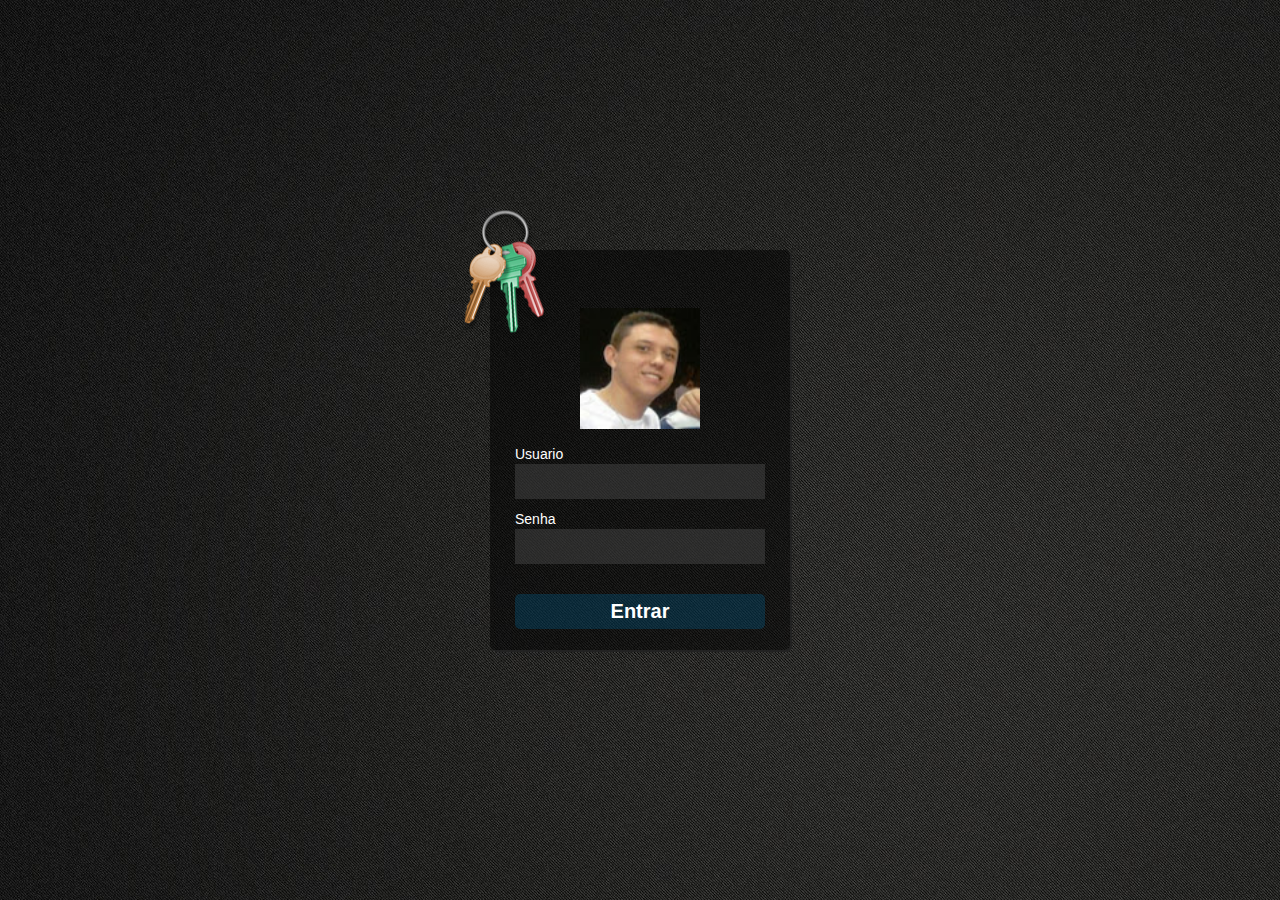
<file: prototipoWeb/dojotInterface/index.html>
<!DOCTYPE html>
<html>

	<head>
		<title>CPqD - Projetos</title>
		
		<meta charset="utf-8">
		<meta name="viewport" content="width=device-width, initial-scale=0.5, maximum-scale=0.5">

		<link rel="stylesheet" href="css\bootstrap.min.css">
		<link rel="stylesheet" href="css\index.css">
		
		<script type="text/javascript" src="js\jquery-3.3.1.js"></script>
		<script type="text/javascript" src="js\bootstrap.min.js"></script>

	</head>

	<body>
		<div id="divPrincipal" class="container, divPrincipal">
				<div id="divToCenterLoginDiv" class="row verticalSpacer150"></div>
				<center>
					<div id="loginDiv" class="row loginDiv" style="text-align:center">
						
						<img src="img/login3.png"  style="position:relative;top:-40px;left:-135px"/>

						<div id="imagemLoginScreenDiv" class="row imagemLoginScreenDiv" style="margin-top:-70px">
							<img src="img/usuarioWilton.png" class="imagemLoginScreen"/>
						</div>

						<div class="row verticalSpacer15"></div>
						
						<div class="row labelUsuarioSenha">
							Usuario
						</div>
						<div class="row">
							<input id="usuario" type="text" class="inputUsuarioSenha">
						</div>
						
						<div class="row verticalSpacer10"></div>
						
						<div class="row labelUsuarioSenha">
							Senha
						</div>
						<div class="row">
							<input id="senha" type="password" class="inputUsuarioSenha" >
						</div>
						
						<div class="row verticalSpacer30"></div>

						<div class="row">
							<center>
								<div class="loginOkButton" onclick="location.href = 'cards.html'">
									Entrar
								</div>
							</center>
						</div>
					</div>
				</center>
			
		</div>
	</body>
	
	<script type="text/javascript">
		jQuery(document).ready(function(){
		
			jQuery("#divPrincipal").height(jQuery(window).height());
			jQuery("#divToCenterLoginDiv").css("height", ((jQuery(window).height()/2) - (jQuery("#loginDiv").height() / 2))+"px");
			jQuery(window).resize(function(){
				jQuery("#divPrincipal").height(jQuery(window).height());
				jQuery("#divToCenterLoginDiv").css("height", ((jQuery(window).height()/2) - (jQuery("#loginDiv").height() / 2))+"px");
			});
			

		});


	</script>
	
</html>
</file>
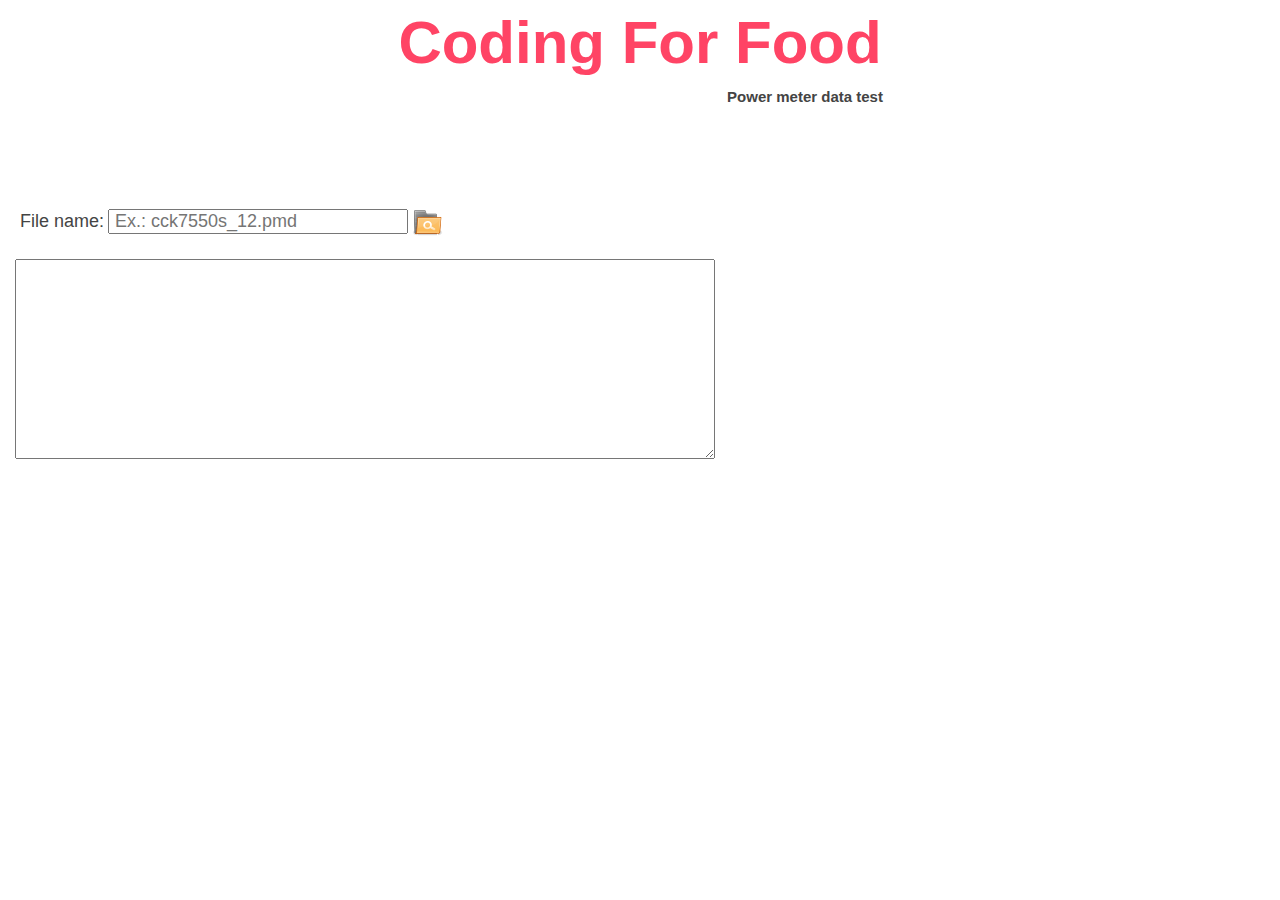
<file: codingForFood/src/main/webapp/index.html>
<!DOCTYPE html>
<html>

	<head>
		<title>CPqD - Projetos</title>
		
		<meta charset="utf-8">
		<meta name="viewport" content="width=device-width, initial-scale=0.5, maximum-scale=0.5">

		<link rel="stylesheet" href="css\bootstrap.min.css">
		<script type="text/javascript" src="js\jquery-3.3.1.js"></script>
		<script type="text/javascript" src="js\bootstrap.min.js"></script>

		<style>


		</style>

	</head>

	<body>
	
		<div id="container" class="container-fluid">
			<div class="row" style="text-align:center">
				<span style="font-family: Arial;font-size: 60px;color: #ff4465; font-weight:900;">Coding For Food</span>
			</div>
			<div class="row" style="text-align:center">
				<span style="font-family: Arial;font-size: 15px;color: #444;font-weight:800;padding-left:330px;">Power meter data test</span>
			</div>
			<div class="row" style="height:100px"> </div>
			<div class="row">
				<span style="font-family: Arial;font-size: 18px;color: #444; padding-left:20px;margin-left:0px;height:25px">File name:</span>
				<input type="text" id="fileName" placeholder="Ex.: cck7550s_12.pmd" style="color:#47a04a;font-family: Arial;font-size: 18px; width:300px; padding-left:5px;height:25px;"/> 
				<img src="img/5.png" style="cursor:pointer" onclick="getPowerMeterData();"/>

			</div>
			<div class="row" style="height:20px"> </div>
			<div>
				<textarea id="resultArea" style="height:200px;width:700px;padding:10px">
				</textarea >
			</div>
		</div>
		
	</body>
	
			
	<script type="text/javascript">
	
		function getPowerMeterData(){
			var codingForFoodURL = "http://localhost:8080/codingForFoodService/rest/powerMeterDataService/" +
			jQuery("#fileName").val();
			jQuery.ajax({url: codingForFoodURL, success: function(result){
				jQuery("#resultArea").val(result);
				console.log(result);
				
			}});
		}
		
		jQuery(document).ready(function(){

		});


	</script>
	
</html>
</file>
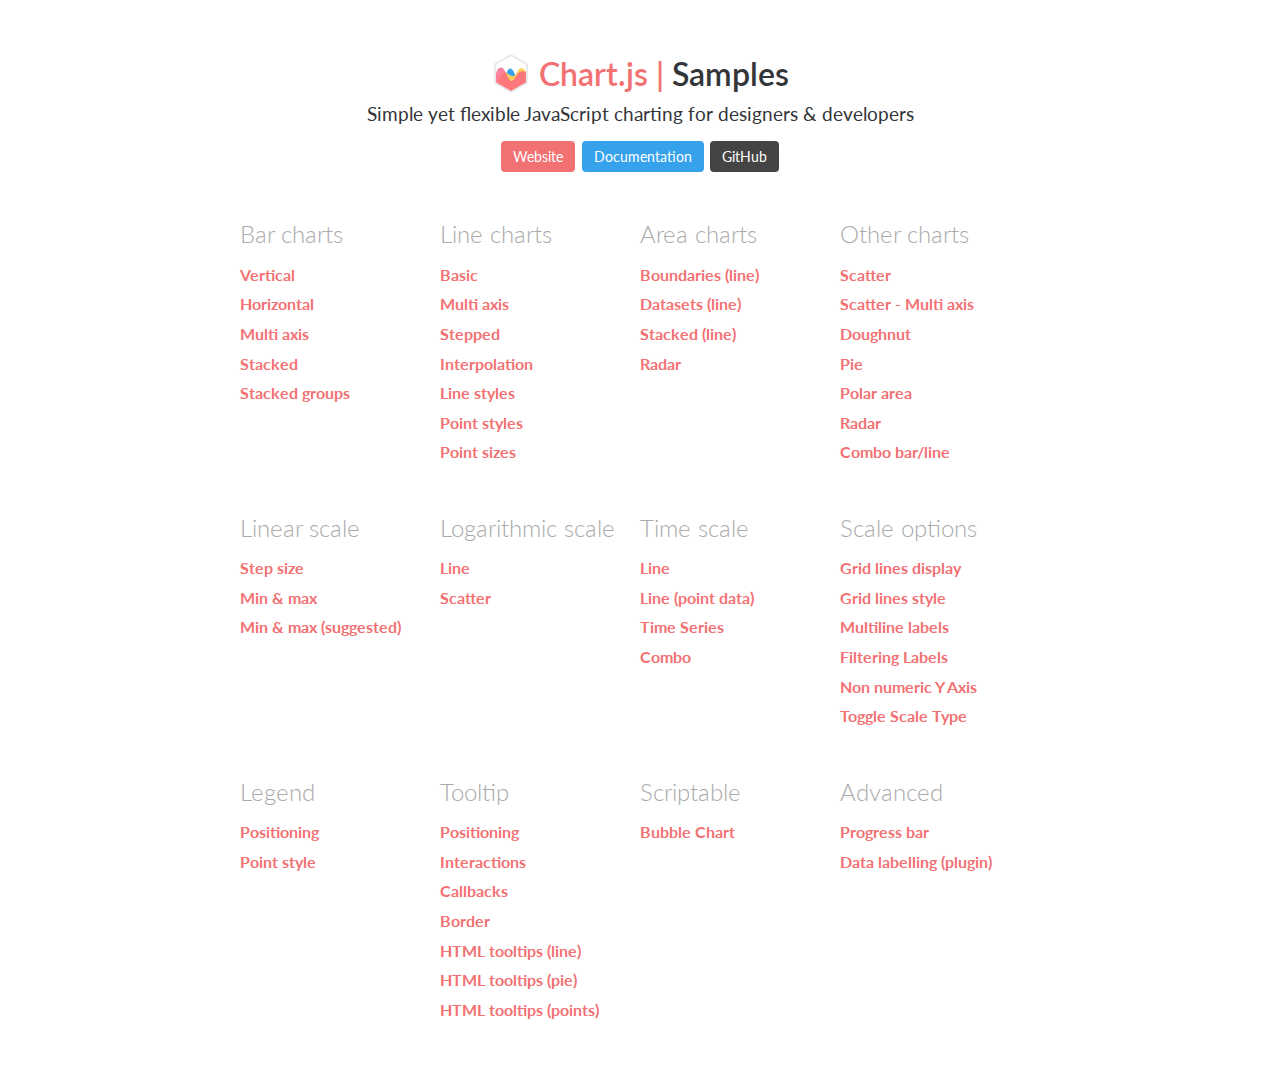
<file: prototipoWeb/dojotInterface/js/samples/index.html>
<!DOCTYPE html>
<html lang="en-US">
<head>
	<meta charset="utf-8">
	<meta http-equiv="X-UA-Compatible" content="IE=Edge">
	<meta name="viewport" content="width=device-width, initial-scale=1">
	<link rel="stylesheet" type="text/css" href="style.css">
	<link rel="icon" href="favicon.ico">
	<script src="samples.js"></script>
	<script src="utils.js"></script>
	<title>Chart.js samples</title>
</head>
<body>
	<div class="content">
		<div class="header">
			<div class="chartjs-title">Samples</div>
			<div class="chartjs-caption">Simple yet flexible JavaScript charting for designers &amp; developers</div>
			<div class="chartjs-links">
				<a class="btn btn-chartjs" href="http://www.chartjs.org">Website</a>
				<a class="btn btn-docs" href="http://www.chartjs.org/docs">Documentation</a>
				<a class="btn btn-gh" href="https://github.com/chartjs/Chart.js">GitHub</a>
			</div>
		</div>

		<div id="categories" class="samples-categories"></div>
	</div>

	<script>
		function createCategory(item) {
			var el = document.createElement('div');
			el.className = 'samples-category';
			el.innerHTML =
				'<div class="title">' + item.title + '</div>' +
				'<div class="items"></div>';
			return el;
		}

		function createEntry(item) {
			var el = document.createElement('div');
			el.className = 'samples-entry';
			el.innerHTML = '<a class="title" href="' + item.path + '">' + item.title + '</a>';
			return el;
		}

		var categories = document.getElementById('categories');
		Samples.items.forEach(function(item) {
			var category = createCategory(item);
			var children = category.getElementsByClassName('items')[0];

			(item.items || []).forEach(function(item2) {
				children.appendChild(createEntry(item2));
			});

			categories.appendChild(category);
		});
	</script>
</body>
</html>
</file>
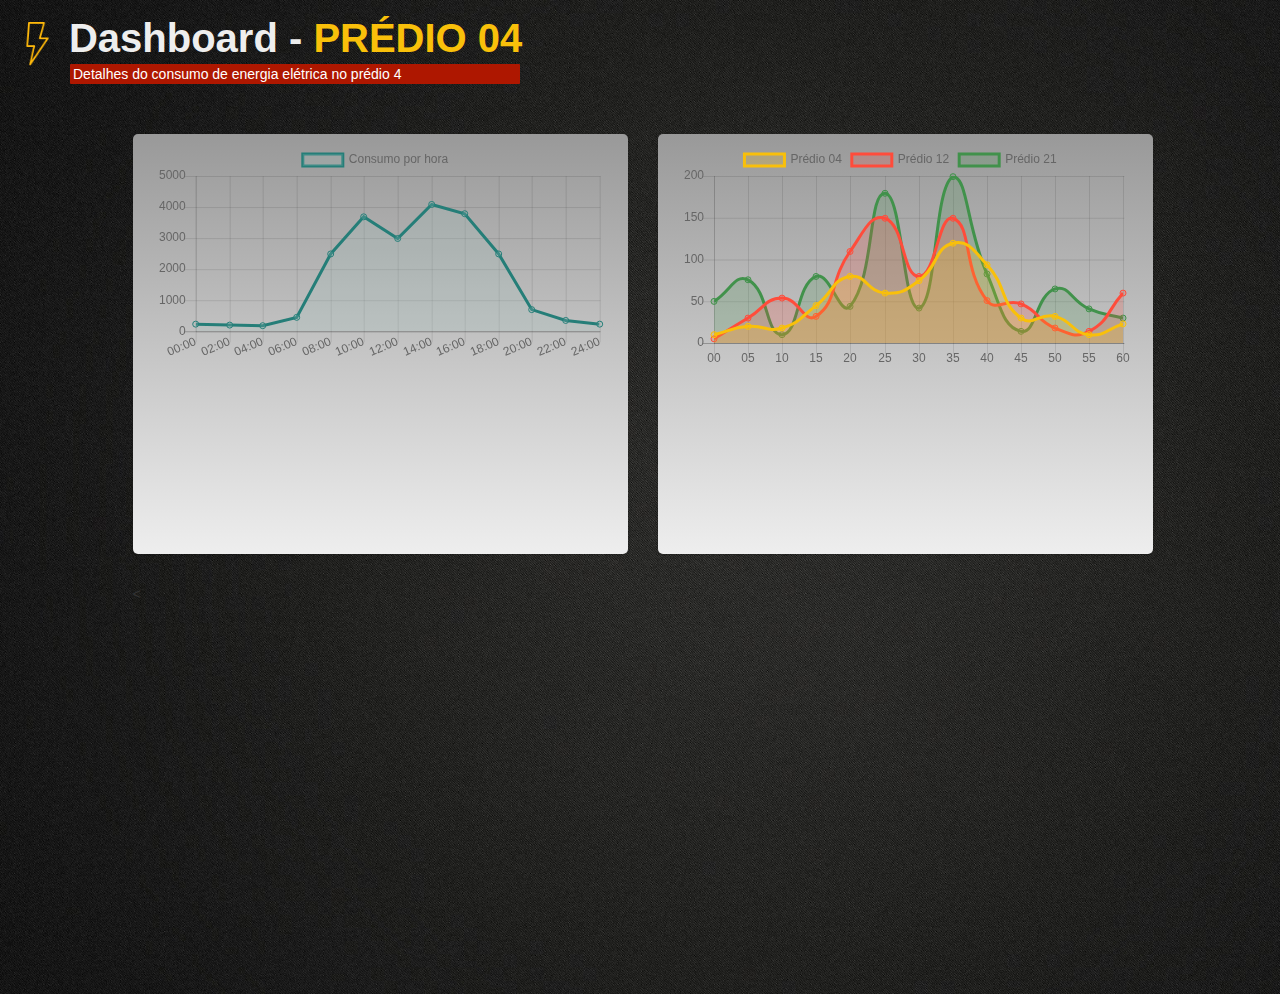
<file: prototipoWeb/dojotInterface/cardDetail.html>
<!DOCTYPE html>
<html>
<head>
    <link href='css/bootstrap_3.0.2.css' rel='stylesheet' />
    <link href='css/rotating-card.css' rel='stylesheet' />
    <link href='css/cardDetail.css' rel='stylesheet' />

    <meta content='width=device-width, initial-scale=1.0, maximum-scale=1.0, user-scalable=0' name='viewport' />

    <link href="http://netdna.bootstrapcdn.com/font-awesome/4.5.0/css/font-awesome.min.css" rel="stylesheet">
	
	<script src="js/jquery-1.10.2.js" type="text/javascript"></script>
	<script src="js/bootstrap.min.js" type="text/javascript"></script>
	<script src="js/Chart.min.js"></script>
	
	<style>
		

	</style>
	
</head>
<body style="margin:10px">
<div>
	<img src="images/raio.png" style="width:55px; margin-top:-10px"/>
	<font style="font-family:Arial; font-size:40px;color:#eee;font-weight:bold;">Dashboard - </font>
	<font style="font-family:Arial; font-size:40px;color:#f9c00a;font-weight:bold;">PRÉDIO 04</font>
</div>

	<div class="verticalSpacer3" ></div>

<div style="width:450px;height:20px;border-radius:1px;
		margin-left:60px;margin-top:-10px;background:linear-gradient(to bottom, #ae1700 , #ae1700);padding-left:3px">
	<font style="color:#fff;font-family:Arial">Detalhes do consumo de energia elétrica no prédio 4</font>
</div>

<div id="divPrincipal" class="container-fluid">

	<div class="verticalSpacer50" ></div>
	
    <div class="row">
        <div class="col-sm-12 col-sm-offset-1">
         <div class="col-md-5 col-sm-6">
             <div class="card-container">
                <div class="card">
                    <div class="front frontCustomFront">
                        <div class="content">
							
							<canvas id="graficoHoras"></canvas>
						
                        </div>
                    </div> 
                    <div class="back frontCustomback">
                        <div class="content">
							<div style="background-color:#257E78; padding:3px; padding-left:10px">
								<font style="font-weight:bold; color:#ccc">
									Gráfico de consumo por hora
								</font>
							</div>
							<div style="padding-left:3px;padding-top:20px">
									<font style="font-weight:normal; color:#222">
										Gráfico que representa o consumo com periodicidade dada em horas. <br/>
										O consumo exibido neste referece apenas ao consumo do prédio 04.
									</font>
							</div>
							<div class="verticalSpacer20"></div>
							<div style="padding:3px; padding-left:10px">
								<font style="font-weight:bold; font-size:18px; color:#222">
									Observações a cerca deste prédio
								</font>
							</div>
							<div style="padding-left:3px;padding-top:20px;padding-left:10px;">
									<font style="font-weight:normal; color:#222">
										<table>
											<tr>
												<td style="background-color:#257E78;color:#ccc;padding-left:5px;padding-right:15px">
													<font><b>Movimento</b></font>
												</td>
												<td style="width:10px"></td>
												<td style="background-color:#666;color:#fff;padding-left:5px;width:100%">
													350 Pessoas
												</td>
											</tr>
											<tr><td><div class="verticalSpacer2"></div></td><td></td><td></td></tr>
											<tr>
												<td nowrap style="background-color:#257E78;color:#ccc;padding-left:5px;padding-right:15px">
													<font><b>Ar-Condicionado</b></font>
												</td>
												<td style="width:10px"></td>
												<td style="background-color:#666;color:#fff;padding-left:5px;width:100%">
													Muitos aparelhos locais
												</td>
											</tr>
											<tr><td><div class="verticalSpacer2"></div></td><td></td><td></td></tr>
											<tr>
												<td style="background-color:#257E78;color:#ccc;padding-left:5px">
													<font><b>Periodo critico</b></font>
												</td>
												<td style="width:10px"></td>
												<td style="background-color:#666;color:#fff;padding-left:5px;width:100%">
													11:00 até 16:30 
												</td>
											</tr>
											<tr><td><div class="verticalSpacer2"></div></td><td></td><td></td></tr>
											<tr>
												<td style="background-color:#257E78;color:#ccc;padding-left:5px">
													<font><b>Atividade noturna</b></font>
												</td>
												<td style="width:10px"></td>
												<td style="background-color:#666;color:#fff;padding-left:5px;width:100%">
													Apenas zeladoria 
												</td>
											</tr>
											<tr><td><div class="verticalSpacer2"></div></td><td></td><td></td></tr>
											<tr>
												<td style="background-color:#257E78;color:#ccc;padding-left:5px">
													<font><b>Pico max. diário</b></font>
												</td>
												<td style="width:10px"></td>
												<td style="background-color:#666;color:#fff;padding-left:5px;width:100%">
													500 KW/H 
												</td>
											</tr>
											<tr><td><div class="verticalSpacer2"></div></td><td></td><td></td></tr>
											<tr>
												<td style="background-color:#257E78;color:#ccc;padding-left:5px">
													<font><b>Modelo medidor</b></font>
												</td>
												<td style="width:10px"></td>
												<td style="background-color:#666;color:#fff;padding-left:5px;width:100%">
													CCK 7550S 
												</td>
											</tr>
											<tr><td><div class="verticalSpacer2"></div></td><td></td><td></td></tr>
											<tr>
												<td style="background-color:#257E78;color:#ccc;padding-left:5px">
													<font><b>IP Medidor</b></font>
												</td>
												<td style="width:10px"></td>
												<td style="background-color:#666;color:#fff;padding-left:5px;width:100%">
													127.200.48.100 
												</td>
											</tr>
											<tr><td><div class="verticalSpacer2"></div></td><td></td><td></td></tr>
											<tr>
												<td style="background-color:#257E78;color:#ccc;padding-left:5px">
													<font><b>Observação</b></font>
												</td>
												<td style="width:10px"></td>
												<td style="background-color:#666;color:#fff;padding-left:5px;width:100%">
													........................... 
												</td>
											</tr>
											
										</table>
									</font>
							</div>
							
                        </div>
                    </div> 
                </div> 
            </div> <
        </div>

         <div class="col-md-5 col-sm-6">
             <div class="card-container">
                <div class="card">
                    <div class="front frontCustomFront">
                        <div class="content">
							
							<canvas id="graficoSegundos"></canvas>
						
                        </div>
                    </div> 
                    <div class="back frontCustomback">
                        <div class="content">
							<div style="background-color:#b99111; padding:3px; padding-left:10px">
								<font style="font-weight:bold; color:#ccc">
									Consumo prédio 04
								</font>
							</div>
							<div style="padding-left:3px;padding-top:0px">
								<div style="padding-left:3px;padding-top:20px;padding-left:10px;">
									<font style="font-weight:normal; color:#222">
										<table>
											<tr>
												<td style="background:linear-gradient(to right, #b99111 , #666);color:#ccc;padding-left:5px;padding-right:15px">
													<font><b>Movimento</b></font>
												</td>
												<td style="width:20px;background-color:#666;"></td>
												<td style="background-color:#666;color:#fff;padding-left:5px;width:100%">
													350 Pessoas
												</td>
											</tr>
											<tr><td><div class="verticalSpacer2"></div></td><td></td><td></td></tr>
											<tr>
												<td nowrap style="background:linear-gradient(to right, #b99111 , #666);color:#ccc;padding-left:5px">
													<font><b>Pico max. diário</b></font>
												</td>
												<td style="width:20px;background-color:#666;"></td>
												<td style="background-color:#666;color:#fff;padding-left:5px;width:100%">
													500 KW/H 
												</td>
											</tr>
											<tr><td><div class="verticalSpacer2"></div></td><td></td><td></td></tr>
											<tr>
												<td style="background:linear-gradient(to right, #b99111 , #666);color:#ccc;padding-left:5px">
													<font><b>Observação</b></font>
												</td>
												<td style="width:20px;background-color:#666;"></td>
												<td style="background-color:#666;color:#fff;padding-left:5px;width:100%">
													........................... 
												</td>
											</tr>
											
										</table>
									</font>
							</div>
							

							</div>
							
							<div class="verticalSpacer10"></div>
							
							<div style="background-color:#FF4C3B; padding:3px; padding-left:10px">
								<font style="font-weight:bold; color:#ccc">
									Consumo prédio 12
								</font>
							</div>
							<div style="padding-left:3px;padding-top:0px">
								<div style="padding-left:3px;padding-top:20px;padding-left:10px;">
									<font style="font-weight:normal; color:#222">
										<table>
											<tr>
												<td style="background:linear-gradient(to right, #FF4C3B , #666);color:#ccc;padding-left:5px;padding-right:15px">
													<font><b>Movimento</b></font>
												</td>
												<td style="width:20px;background-color:#666;"></td>
												<td style="background-color:#666;color:#fff;padding-left:5px;width:100%">
													350 Pessoas
												</td>
											</tr>
											<tr><td><div class="verticalSpacer2"></div></td><td></td><td></td></tr>
											<tr>
												<td nowrap style="background:linear-gradient(to right, #FF4C3B , #666);color:#ccc;padding-left:5px">
													<font><b>Pico max. diário</b></font>
												</td>
												<td style="width:20px;background-color:#666;"></td>
												<td style="background-color:#666;color:#fff;padding-left:5px;width:100%">
													500 KW/H 
												</td>
											</tr>
											<tr><td><div class="verticalSpacer2"></div></td><td></td><td></td></tr>
											<tr>
												<td style="background:linear-gradient(to right, #FF4C3B , #666);color:#ccc;padding-left:5px">
													<font><b>Observação</b></font>
												</td>
												<td style="width:20px;background-color:#666;"></td>
												<td style="background-color:#666;color:#fff;padding-left:5px;width:100%">
													........................... 
												</td>
											</tr>
											
										</table>
									</font>
							</div>
							

							</div>
							
							<div class="verticalSpacer10"></div>
							
							<div style="background-color:#41924B; padding:3px; padding-left:10px">
								<font style="font-weight:bold; color:#ccc">
									Consumo prédio 21
								</font>
							</div>
							<div style="padding-left:3px;padding-top:0px">
								<div style="padding-left:3px;padding-top:20px;padding-left:10px;">
									<font style="font-weight:normal; color:#222">
										<table>
											<tr>
												<td style="background:linear-gradient(to right, #41924B , #666);color:#ccc;padding-left:5px;padding-right:15px">
													<font><b>Movimento</b></font>
												</td>
												<td style="width:20px;background-color:#666;"></td>
												<td style="background-color:#666;color:#fff;padding-left:5px;width:100%">
													350 Pessoas
												</td>
											</tr>
											<tr><td><div class="verticalSpacer2"></div></td><td></td><td></td></tr>
											<tr>
												<td nowrap style="background:linear-gradient(to right, #41924B , #666);color:#ccc;padding-left:5px">
													<font><b>Pico max. diário</b></font>
												</td>
												<td style="width:20px;background-color:#666;"></td>
												<td style="background-color:#666;color:#fff;padding-left:5px;width:100%">
													500 KW/H 
												</td>
											</tr>
											<tr><td><div class="verticalSpacer2"></div></td><td></td><td></td></tr>
											<tr>
												<td style="background:linear-gradient(to right, #41924B , #666);color:#ccc;padding-left:5px">
													<font><b>Observação</b></font>
												</td>
												<td style="width:20px;background-color:#666;"></td>
												<td style="background-color:#666;color:#fff;padding-left:5px;width:100%">
													........................... 
												</td>
											</tr>
											
										</table>
									</font>
							</div>
                        </div>
                    </div> 
                </div> 
            </div> <
        </div>
		
    </div> <!-- end row -->
</div>



<script type="text/javascript">
	
	dataGraficoSegundosPredio4 = [10, 20, 18, 45, 80, 60, 75, 120, 94, 30, 32, 10, 23];
	dataGraficoSegundosPredio12 = [5 , 30, 54, 32, 110, 150, 80, 150, 51, 47, 18, 14, 60];
	dataGraficoSegundosPredio21 = [50 , 76, 10, 80, 44, 180, 42, 200, 83, 14, 65, 41, 30];

	var graficoHoras = document.getElementById('graficoHoras').getContext('2d');
	
	var chartHoras = new Chart(graficoHoras, {
		type: 'line',
		bezierCurve : false,
		options:{
			bezierCurve: false,
		},
		data: {
				labels: ['00:00', '02:00', '04:00', '06:00', '08:00', '10:00',
						 '12:00', '14:00', '16:00', '18:00', '20:00', '22:00', '24:00'],
                    
				datasets: [{
								label: 'Consumo por hora',
								lineTension: 0,
								data: [230, 200, 180, 450, 2500, 3700, 3000, 4100, 3800, 2500, 700, 350, 230],
								borderColor: '#257E78',
								backgroundColor: 'rgba(161, 195, 192, 0.2)'
							}]
			}
	 });

	var graficoSegundos = document.getElementById('graficoSegundos').getContext('2d');
	
	var chartSegundos = new Chart(graficoSegundos, {
		type: 'line',
		bezierCurve : false,
		options:{
			bezierCurve: false,
		},
		data: {
				labels: ['00','05','10','15','20','25','30','35','40','45','50','55','60'],
                    
				datasets: [
							{
								label: 'Prédio 04',
								lineTension: 0.5,
								data: dataGraficoSegundosPredio4,
								borderColor: '#f9c00a',
								backgroundColor: 'rgba(249, 192, 10, 0.2)'
							},
							{
								label: 'Prédio 12',
								lineTension: 0.5,
								data: dataGraficoSegundosPredio12,
								borderColor: '#FF4C3B',
								backgroundColor: 'rgba(255, 76, 59, 0.2)'
							},
							{
								label: 'Prédio 21',
								lineTension: 0.5,
								data: dataGraficoSegundosPredio21,
								borderColor: '#41924B',
								backgroundColor: 'rgba(65, 146, 75, 0.2)'
							}							
							]
			}
	 });		
	
	
	function mudarGrafico(){
		for(var i=0;i<(dataGraficoSegundosPredio4.length-1);i++){
			dataGraficoSegundosPredio4[i] = dataGraficoSegundosPredio4[i+1];
		}
		dataGraficoSegundosPredio4[12] = Math.floor((Math.random() * 200) + 30);

		for(var i=0;i<(dataGraficoSegundosPredio12.length-1);i++){
			dataGraficoSegundosPredio12[i] = dataGraficoSegundosPredio12[i+1];
		}
		dataGraficoSegundosPredio12[12] = Math.floor((Math.random() * 200) + 30);

		for(var i=0;i<(dataGraficoSegundosPredio21.length-1);i++){
			dataGraficoSegundosPredio21[i] = dataGraficoSegundosPredio21[i+1];
		}
		dataGraficoSegundosPredio21[12] = Math.floor((Math.random() * 200) + 30);
		

		chartSegundos = new Chart(graficoSegundos, {
		type: 'line',
		bezierCurve : false,
		options:{
			bezierCurve: false,
		},
		data: {
				labels: ['00','05','10','15','20','25','30','35','40','45','50','55','60'],
                    
				datasets: [
							{
								label: 'Prédio 04',
								lineTension: 0.5,
								data: dataGraficoSegundosPredio4,
								borderColor: '#f9c00a',
								backgroundColor: 'rgba(249, 192, 10, 0.2)'
							},
							{
								label: 'Prédio 12',
								lineTension: 0.5,
								data: dataGraficoSegundosPredio12,
								borderColor: '#FF4C3B',
								backgroundColor: 'rgba(255, 76, 59, 0.2)'
							},
							{
								label: 'Prédio 21',
								lineTension: 0.5,
								data: dataGraficoSegundosPredio21,
								borderColor: '#41924B',
								backgroundColor: 'rgba(65, 146, 75, 0.2)'
							}
							
							]
			}
	 });
	}
	
	
	
		
    $().ready(function(){
			jQuery("#divPrincipal").height(jQuery(window).height());
			jQuery(window).resize(function(){jQuery("#divPrincipal").height(jQuery(window).height());});
			
			setInterval(function(){
				mudarGrafico();
			},5000);

    });
	
	function numberToReal(numero) {
		var numero = numero.toFixed(2).split('.');
		numero[0] = numero[0].split(/(?=(?:...)*$)/).join('.');
		return numero.join(',');
	}

</script>

<script>


</script>

</body>
</html>
</file>
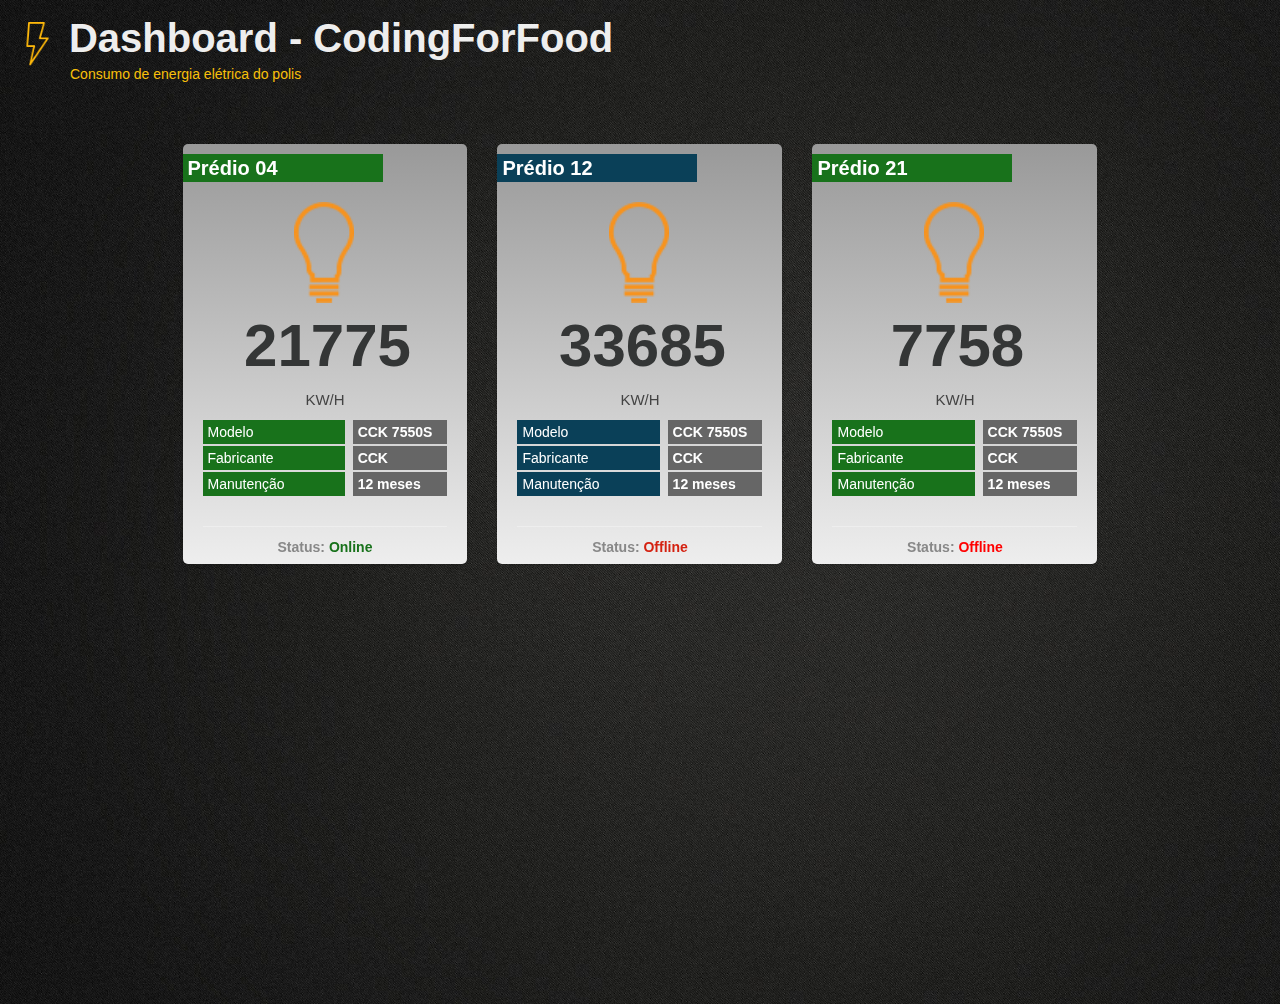
<file: prototipoWeb/dojotInterface/cards.html>
<!DOCTYPE html>
<html>
<head>
    <link href='css/bootstrap_3.0.2.css' rel='stylesheet' />
    <link href='css/rotating-card.css' rel='stylesheet' />
    <link href='css/cards.css' rel='stylesheet' />

    <meta content='width=device-width, initial-scale=1.0, maximum-scale=1.0, user-scalable=0' name='viewport' />

    <link href="http://netdna.bootstrapcdn.com/font-awesome/4.5.0/css/font-awesome.min.css" rel="stylesheet">

	
</head>
<body style="margin:10px">
<div>
	<img src="images/raio.png" style="width:55px; margin-top:-10px"/>
	<font style="font-family:Arial; font-size:40px;color:#eee;font-weight:bold;">Dashboard - CodingForFood</font>
</div>

	<div class="verticalSpacer3" ></div>

<div style="height:20px;border-radius:1px;height:30px;margin-left:60px;margin-top:-10px;">
	<font style="color:#f9c00a">Consumo de energia elétrica do polis</font>
</div>

<div id="divPrincipal" class="container">

	<div class="verticalSpacer50" ></div>
	
    <div class="row">
        <div class="col-sm-10 col-sm-offset-1">
         <div class="col-md-4 col-sm-6">
             <div class="card-container">
                <div class="card">
                    <div class="front frontCustomFront">
                        <div class="content">
							<div id="tituloPredio04" class="tituloCardVerde">
								<font class="tituloCardLabel">Prédio 04</font>
							</div>
							<div class="verticalSpacer40" ></div>
							
                            <div class="main" style="margin-top:-20px">
							<div class="verticalSpacer30" ></div>
                                <div class="text-center">
									<img src="images/if_Asset_7_2342174.png" width="60px" style="margin-top:-30px;margin-left:-1px"/></br/>
									<font style="font-size:60px;font-weight:bold;color:#343636;padding-left:5px">
										<span id="panelPredio04">21775</span>
									</font>
								</div>
                                <p class="text-center"><font style="font-size:15px">KW/H</font></p>
							
								<table style="width:100%;border:solid 0px #000">
									<tr>
										<td id="modeloPredio04" class="tituloCardVerdeDescricoes">
											<font style="color:#fff"> Modelo </font>
										</td>
										<td style="width:5px;"></td>
										<td style="background:#666;width:60px;padding:2px;padding-left:5px">
											<font style="color:#fff;font-weight:bold">CCK 7550S </font>
										</td>
									</tr>
									<tr>
										<td></td>
										<td style="height:2px"></td>
										<td></td>
									</tr>

									<tr>
										<td id="fabricantePredio04" class="tituloCardVerdeDescricoes">
											<font style="color:#fff">Fabricante </font>
										</td>
										<td style="width:5px;"></td>
										<td style="background:#666;width:60px;padding:2px;padding-left:5px">
											<font style="color:#fff;font-weight:bold">CCK</font>
										</td>
									</tr>
									<tr>
										<td></td>
										<td style="height:2px"></td>
										<td></td>
									</tr>

									<tr>
										<td id="manutencaoPredio04" class="tituloCardVerdeDescricoes">
											<font style="color:#fff">Manutenção </font>
										</td>
										<td style="width:5px;"></td>
										<td style="background:#666;width:60px;padding:2px;padding-left:5px">
											<font style="color:#fff;font-weight:bold">12 meses</font>
										</td>
									</tr>
									
								</table>
                            </div>
                            <div class="footer">
                                <span style="font-family:Arial;font-weight:bold;color:#888">Status:</span>
                                <span style="font-family:Arial;font-weight:bold;color:#18721b">Online</span>
                            </div>
                        </div>
                    </div> <!-- end front panel -->
                    <div class="back frontCustomback">
                        <div class="header">
                            <h5 class="motto"><font style="font-size:24px;font-weight:bold;color:#0072BB">PRÉDIO 04</font></h5>
                        </div>
                        <div class="content">
                            <div class="main">
                                <h4 class="text-center">Indicadores</h4>
                                <p class="text-center">Indicadores de consumo acumulado mensal, valor em reais (R$) do KW/H e valor total acumulado em reais (R$)</p>

                                <div class="stats-container">
                                    <div class="stats">
                                        <h4><font style="color:#0072BB">
											<span id="acumuladoPredio04">235440</span>
										</font></h4>
                                        <p>
                                            <font style="font-weight:bold;">KW/H</font>
                                        </p>
                                    </div>
                                    <div class="stats">
                                        <h4>
											<font style="color:#32B92D">
												<span id="valorKwh">0.28</span>
											</font>
										</h4>
                                        <p>
                                            <font style="font-weight:bold;">R$</font>
                                        </p>
                                    </div>
                                    <div class="stats">
                                        <h4>
											<font style="color:#FF4C3B">
												<span id="acumuladoPredio04ValorMonetario">1.288,90</span>
											</font>
										</h4>
                                        <p>
                                            <font style="font-weight:bold;">R$</font>
                                        </p>
                                    </div>
                                </div>

                            </div>
                        </div>
                        <div class="footer">
                            <div class="social-links text-center">
                                <img src="images/if_curvechart_info_84510.png" style="padding-bottom:10px" /><a href="cardDetail.html" class="facebook">Detalhes	</a>
                            </div>
                        </div>
                    </div> <!-- end back panel -->
                </div> <!-- end card -->
            </div> <!-- end card-container -->
        </div> <!-- end col sm 3 -->
        <div class="col-md-4 col-sm-6">
             <div class="card-container">
                <div class="card">
                    <div class="front frontCustomFront">
                        <div class="content">
							<div class="tituloCardAzul">
								<font class="tituloCardLabel">Prédio 12</font>
							</div>
							<div class="verticalSpacer40" ></div>
							
                            <div class="main" style="margin-top:-20px">
							<div class="verticalSpacer30" ></div>
                                <div class="text-center text-nowrap">
									<img src="images/if_Asset_7_2342174.png" width="60px" style="margin-top:-30px;margin-left:-1px"/><br/>
									<font style="font-size:60px;font-weight:bold;color:#343636;padding-left:5px">33685</font>
								</div>
                                <p class="text-center"><font style="font-size:15px">KW/H</font></p>
							
								<table style="width:100%;border:solid 0px #000">
									<tr>
										<td class="tituloCardAzulDescricoes">
											<font style="color:#fff">Modelo </font>
										</td>
										<td style="width:5px;"></td>
										<td style="background:#666;width:60px;padding:2px;padding-left:5px">
											<font style="color:#fff;font-weight:bold">CCK 7550S </font>
										</td>
									</tr>
									<tr>
										<td></td>
										<td style="height:2px"></td>
										<td></td>
									</tr>

									<tr>
										<td class="tituloCardAzulDescricoes">
											<font style="color:#fff">Fabricante </font>
										</td>
										<td style="width:5px;"></td>
										<td style="background:#666;width:60px;padding:2px;padding-left:5px">
											<font style="color:#fff;font-weight:bold">CCK</font>
										</td>
									</tr>
									<tr>
										<td></td>
										<td style="height:2px"></td>
										<td></td>
									</tr>

									<tr>
										<td class="tituloCardAzulDescricoes">
											<font style="color:#fff">Manutenção </font>
										</td>
										<td style="width:5px;"></td>
										<td style="background:#666;width:60px;padding:2px;padding-left:5px">
											<font style="color:#fff;font-weight:bold">12 meses</font>
										</td>
									</tr>
									
								</table>
                            </div>
                            <div class="footer">
                                <span style="font-family:Arial;font-weight:bold;color:#888">Status:</span>
                                <span style="font-family:Arial;font-weight:bold;color:#d42110">Offline</span>
                            </div>
                        </div>
                    </div> <!-- end front panel -->
                    <div class="back frontCustomback">
                        <div class="header">
                            <h5 class="motto"><font style="font-size:24px;font-weight:bold;color:#0072BB">PRÉDIO 12</font></h5>
                        </div>
                        <div class="content">
                            <div class="main">
                                <h4 class="text-center">Indicadores</h4>
                                <p class="text-center">Indicadores de consumo acumulado mensal, valor em reais (R$) do KW/H e valor total acumulado em reais (R$)</p>

                                <div class="stats-container">
                                    <div class="stats">
                                        <h4><font style="color:#0072BB">235.44,00</font></h4>
                                        <p>
                                            <font style="font-weight:bold;">KW/H</font>
                                        </p>
                                    </div>
                                    <div class="stats">
                                        <h4><font style="color:#32B92D">0,28</font></h4>
                                        <p>
                                            <font style="font-weight:bold;">R$</font>
                                        </p>
                                    </div>
                                    <div class="stats">
                                        <h4><font style="color:#FF4C3B">1.288,90</font></h4>
                                        <p>
                                            <font style="font-weight:bold;">R$</font>
                                        </p>
                                    </div>
                                </div>

                            </div>
                        </div>
                        <div class="footer">
                            <div class="social-links text-center">
                                <img src="images/if_curvechart_info_84510.png" style="padding-bottom:10px" /><a href="http://www.uol.com.br" class="facebook">Detalhes	</a>
                            </div>
                        </div>
                    </div> <!-- end back panel -->
                </div> <!-- end card -->
            </div> <!-- end card-container -->
        </div> <!-- end col sm 3 -->
         <div class="col-md-4 col-sm-6">
             <div class="card-container">
                <div class="card">
                    <div class="front frontCustomFront">
                        <div class="content">
							<div class="tituloCardVerde">
								<font class="tituloCardLabel">Prédio 21</font>
							</div>
							<div class="verticalSpacer40" ></div>
							
                            <div class="main" style="margin-top:-20px">
							<div class="verticalSpacer30" ></div>
                                <div class="text-center text-nowrap">
									<img src="images/if_Asset_7_2342174.png" width="60px" style="margin-top:-30px;margin-left:-1px"/><br/>
									<font style="font-size:60px;font-weight:bold;color:#343636;padding-left:5px">7758</font>
								</div>
                                <p class="text-center"><font style="font-size:15px">KW/H</font></p>
							
								<table style="width:100%;border:solid 0px #000">
									<tr>
										<td class="tituloCardVerdeDescricoes">
											<font style="color:#fff">Modelo </font>
										</td>
										<td style="width:5px;"></td>
										<td style="background:#666;width:60px;padding:2px;padding-left:5px">
											<font style="color:#fff;font-weight:bold">CCK 7550S </font>
										</td>
									</tr>
									<tr>
										<td></td>
										<td style="height:2px"></td>
										<td></td>
									</tr>

									<tr>
										<td class="tituloCardVerdeDescricoes">
											<font style="color:#fff">Fabricante </font>
										</td>
										<td style="width:5px;"></td>
										<td style="background:#666;width:60px;padding:2px;padding-left:5px">
											<font style="color:#fff;font-weight:bold">CCK</font>
										</td>
									</tr>
									<tr>
										<td></td>
										<td style="height:2px"></td>
										<td></td>
									</tr>

									<tr>
										<td class="tituloCardVerdeDescricoes">
											<font style="color:#fff">Manutenção </font>
										</td>
										<td style="width:5px;"></td>
										<td style="background:#666;width:60px;padding:2px;padding-left:5px">
											<font style="color:#fff;font-weight:bold">12 meses</font>
										</td>
									</tr>
									
								</table>
                            </div>
                            <div class="footer">
                                <span style="font-family:Arial;font-weight:bold;color:#888">Status:</span>
                                <span style="font-family:Arial;font-weight:bold;color:#f00">Offline</span>
                            </div>
                        </div>
                    </div> <!-- end front panel -->
                    <div class="back frontCustomback">
                        <div class="header">
                            <h5 class="motto"><font style="font-size:24px;font-weight:bold;color:#0072BB">PRÉDIO 21</font></h5>
                        </div>
                        <div class="content">
                            <div class="main">
                                <h4 class="text-center">Indicadores</h4>
                                <p class="text-center">Indicadores de consumo acumulado mensal, valor em reais (R$) do KW/H e valor total acumulado em reais (R$)</p>

                                <div class="stats-container">
                                    <div class="stats">
                                        <h4><font style="color:#0072BB">235.44,00</font></h4>
                                        <p>
                                            <font style="font-weight:bold;">KW/H</font>
                                        </p>
                                    </div>
                                    <div class="stats">
                                        <h4><font style="color:#32B92D">0,28</font></h4>
                                        <p>
                                            <font style="font-weight:bold;">R$</font>
                                        </p>
                                    </div>
                                    <div class="stats">
                                        <h4><font style="color:#FF4C3B">1.288,90</font></h4>
                                        <p>
                                            <font style="font-weight:bold;">R$</font>
                                        </p>
                                    </div>
                                </div>

                            </div>
                        </div>
                        <div class="footer">
                            <div class="social-links text-center">
                                <img src="images/if_curvechart_info_84510.png" style="padding-bottom:10px" /><a href="http://www.uol.com.br" class="facebook">Detalhes	</a>
                            </div>
                        </div>
                    </div> <!-- end back panel -->
                </div> <!-- end card -->
            </div> <!-- end card-container -->
        </div> <!-- end col sm 3 -->

        </div> <!-- end col-sm-10 -->
    </div> <!-- end row -->
    <div class="space-200"></div>
</div>


<script src="js/jquery-1.10.2.js" type="text/javascript"></script>
<script src="js/bootstrap.min.js" type="text/javascript"></script>

<script type="text/javascript">
    $().ready(function(){
			jQuery("#divPrincipal").height(jQuery(window).height());
			jQuery(window).resize(function(){jQuery("#divPrincipal").height(jQuery(window).height());});
			
			
			setInterval(function(){
				//jQuery("#panelPredio04")
				var valorPredio04 = jQuery("#panelPredio04").text() * 1;
				var delta = Math.floor((Math.random() * 100) + 1);
				var novoValorPredio04 = valorPredio04 + delta;
				
				var acumuladoPredio04 = jQuery("#acumuladoPredio04").text() * 1;
				var novoAcumuladoPredio04 = acumuladoPredio04 + delta;
				
				
				jQuery("#panelPredio04").text(novoValorPredio04);
				jQuery("#acumuladoPredio04").text(novoAcumuladoPredio04);
				var valorKwh = jQuery("#valorKwh").text();
				var totalAcumuladoValorMonetario = novoAcumuladoPredio04 * valorKwh;
				jQuery("#acumuladoPredio04ValorMonetario").text(numberToReal(totalAcumuladoValorMonetario));
				
				
				if(novoValorPredio04 < 22500){
					jQuery("#modeloPredio04").removeClass("tituloCardLaranjaDescricoes tituloCardVermelhoDescricoes");
					jQuery("#fabricantePredio04").removeClass("tituloCardLaranjaDescricoes tituloCardVermelhoDescricoes");
					jQuery("#manutencaoPredio04").removeClass("tituloCardLaranjaDescricoes tituloCardVermelhoDescricoes");
					jQuery("#tituloPredio04").removeClass("tituloCardLaranja tituloCardVermelho");

					jQuery("#modeloPredio04").addClass("tituloCardVerdeDescricoes");
					jQuery("#fabricantePredio04").addClass("tituloCardVerdeDescricoes");
					jQuery("#manutencaoPredio04").addClass("tituloCardVerdeDescricoes");
					jQuery("#tituloPredio04").addClass("tituloCardVerde");
				} else if(novoValorPredio04 > 22500 && novoValorPredio04 < 23500){
				
					jQuery("#modeloPredio04").removeClass("tituloCardVerdeDescricoes tituloCardVermelhoDescricoes");
					jQuery("#fabricantePredio04").removeClass("tituloCardVerdeDescricoes tituloCardVermelhoDescricoes");
					jQuery("#manutencaoPredio04").removeClass("tituloCardVerdeDescricoes tituloCardVermelhoDescricoes");
					jQuery("#tituloPredio04").removeClass("tituloCardVerde tituloCardVermelho");

					jQuery("#modeloPredio04").addClass("tituloCardLaranjaDescricoes");
					jQuery("#fabricantePredio04").addClass("tituloCardLaranjaDescricoes");
					jQuery("#manutencaoPredio04").addClass("tituloCardLaranjaDescricoes");
					jQuery("#tituloPredio04").addClass("tituloCardLaranja");
					
				} else if(novoValorPredio04 > 23500){

					jQuery("#modeloPredio04").removeClass("tituloCardLaranjaDescricoes tituloCardVermelhoDescricoes");
					jQuery("#fabricantePredio04").removeClass("tituloCardLaranjaDescricoes tituloCardVermelhoDescricoes");
					jQuery("#manutencaoPredio04").removeClass("tituloCardLaranjaDescricoes tituloCardVermelhoDescricoes");
					jQuery("#tituloPredio04").removeClass("tituloCardLaranja tituloCardVerde");
				
					jQuery("#modeloPredio04").addClass("tituloCardVermelhoDescricoes");
					jQuery("#fabricantePredio04").addClass("tituloCardVermelhoDescricoes");
					jQuery("#manutencaoPredio04").addClass("tituloCardVermelhoDescricoes");
					jQuery("#tituloPredio04").addClass("tituloCardVermelho");
				}
				
			},1000);
			
			//jQuery("#divPrincipal")
			//panelPredio04
    });
	
	function numberToReal(numero) {
		var numero = numero.toFixed(2).split('.');
		numero[0] = numero[0].split(/(?=(?:...)*$)/).join('.');
		return numero.join(',');
	}

</script>

<script>


</script>

</body>
</html>
</file>
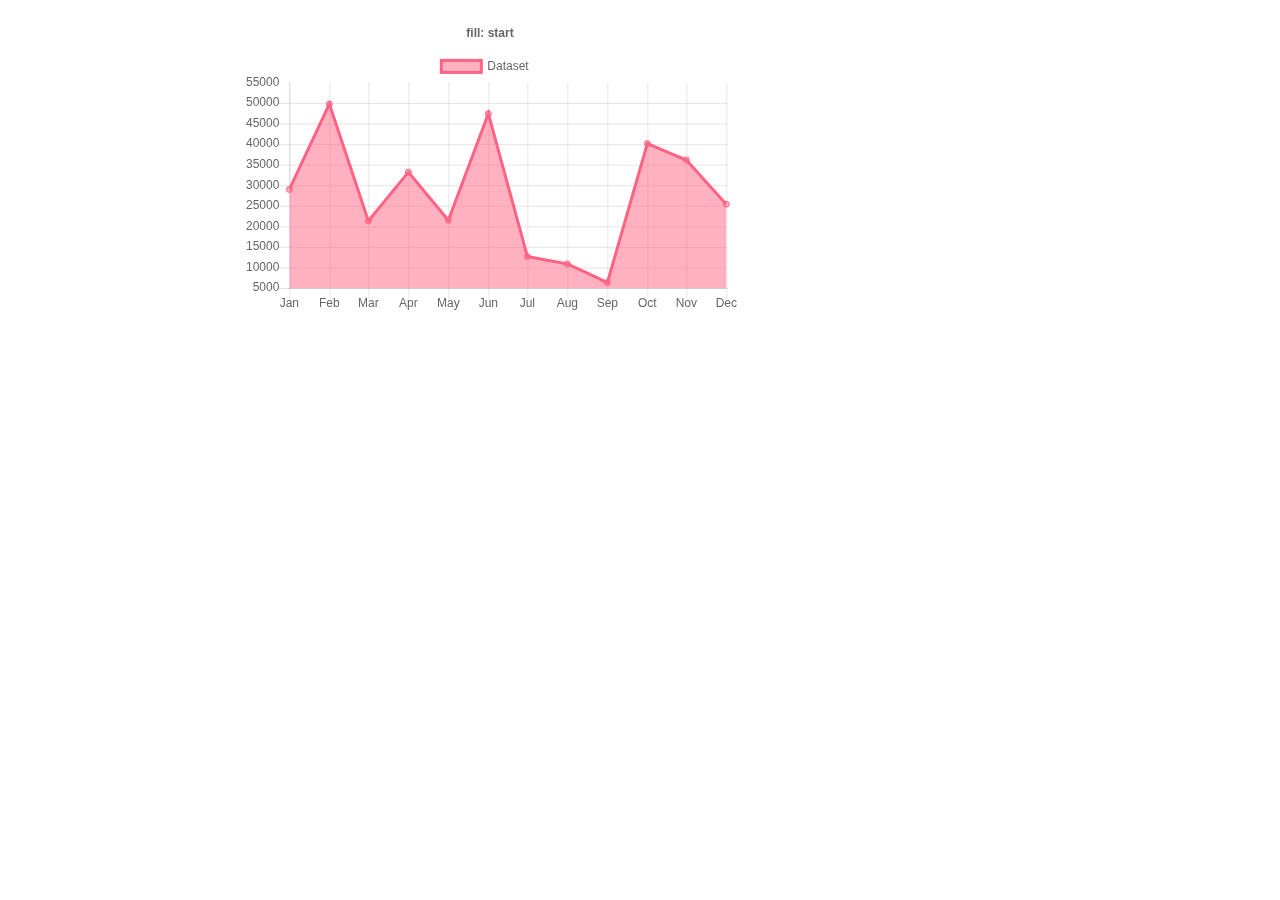
<file: prototipoWeb/dojotInterface/line-boundaries - Cópia.html>
<!DOCTYPE html>
<html lang="en-US">
<head>
	<meta charset="utf-8">
	<meta http-equiv="X-UA-Compatible" content="IE=Edge">
	<meta name="viewport" content="width=device-width, initial-scale=1">

	<link rel="stylesheet" type="text/css" href="css/style.css">
	<script src="js/Chart.bundle.js"></script>
	<script src="js/samples/utils.js"></script>
	<script src="analyser.js"></script>
</head>
<body>
	<div class="content">
		<div style="height:300px;width:500px"><canvas id="chart-2"></canvas></div>
	</div>

	<script>
		var presets = window.chartColors;
		var utils = Samples.utils;
		var inputs = {
			min: 0,
			max: 55000,
			count: 12,
			decimals: 2,
			continuity: 1
		};

		function generateData(config) {
			return utils.numbers(Chart.helpers.merge(inputs, config || {}));
		}

		function generateLabels(config) {
			return utils.months(Chart.helpers.merge({
				count: inputs.count,
				section: 3
			}, config || {}));
		}

		var options = {
			maintainAspectRatio: false,
			spanGaps: false,
			elements: {
				line: {
					tension: 0.000001
				}
			},
			plugins: {
				filler: {
					propagate: false
				}
			},
			scales: {
				xAxes: [{
					ticks: {
						autoSkip: false,
						maxRotation: 0
					}
				}]
			}
		};

		[false, 'origin', 'start', 'end'].forEach(function(boundary, index) {

			// reset the random seed to generate the same data for all charts
			utils.srand(8);

			new Chart('chart-' + index, {
				type: 'line',
				data: {
					labels: generateLabels(),
					datasets: [{
						backgroundColor: utils.transparentize(presets.red),
						borderColor: presets.red,
						data: generateData(),
						label: 'Dataset',
						fill: boundary
					}]
				},
				options: Chart.helpers.merge(options, {
					title: {
						text: 'fill: ' + boundary,
						display: true
					}
				})
			});
		});

		// eslint-disable-next-line no-unused-vars
		function toggleSmooth(btn) {
			var value = btn.classList.toggle('btn-on');
			Chart.helpers.each(Chart.instances, function(chart) {
				chart.options.elements.line.tension = value ? 0.4 : 0.000001;
				chart.update();
			});
		}

		// eslint-disable-next-line no-unused-vars
		function randomize() {
			var seed = utils.rand();
			Chart.helpers.each(Chart.instances, function(chart) {
				utils.srand(seed);

				chart.data.datasets.forEach(function(dataset) {
					dataset.data = generateData();
				});

				chart.update();
			});
		}
	</script>
</body>
</html>
</file>
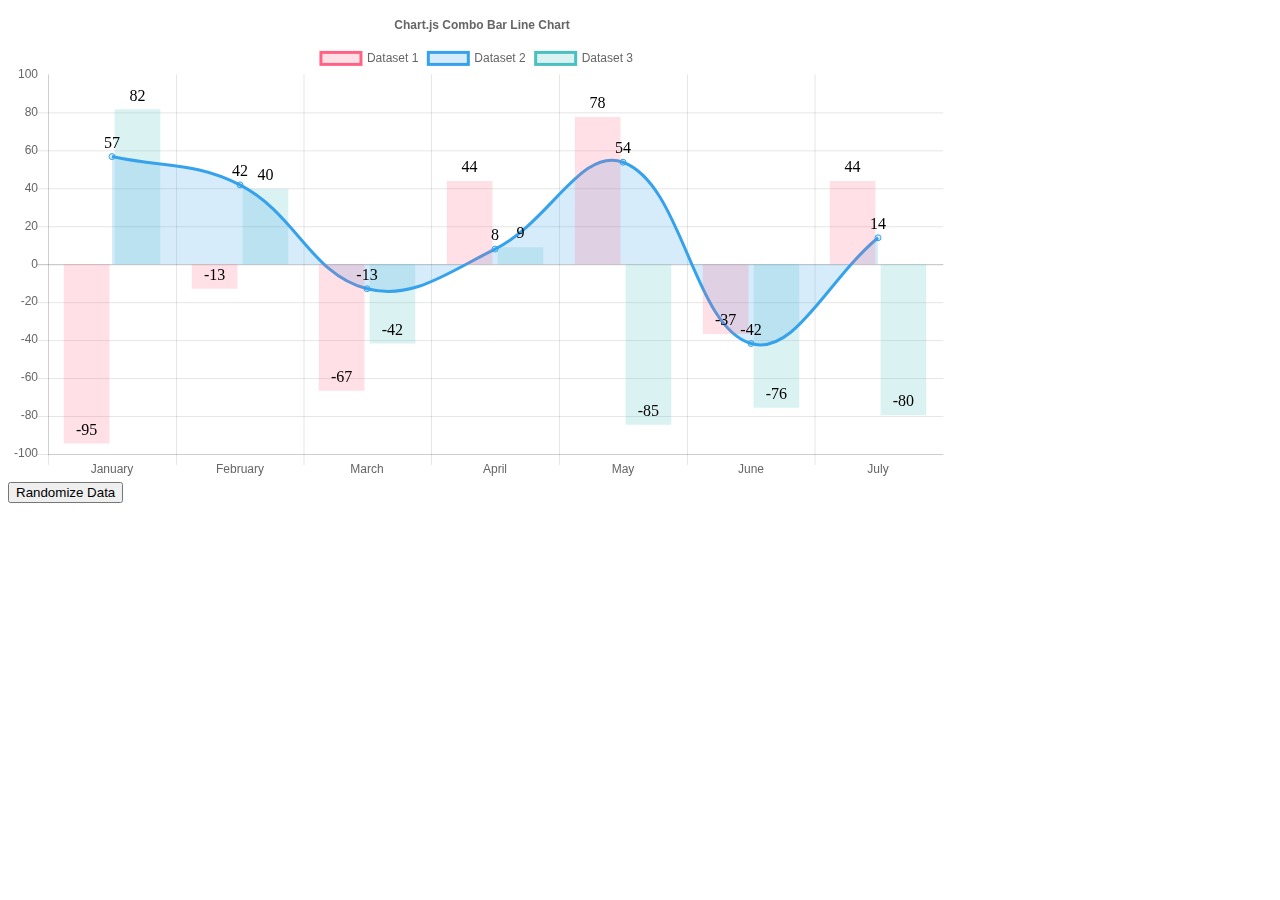
<file: prototipoWeb/dojotInterface/js/samples/advanced/data-labelling.html>
<!doctype html>
<html>

<head>
	<title>Labelling Data Points</title>
	<script src="../../Chart.bundle.js"></script>
	<script src="../utils.js"></script>
	<style>
		canvas {
			-moz-user-select: none;
			-webkit-user-select: none;
			-ms-user-select: none;
		}
	</style>
</head>

<body>
	<div style="width: 75%">
		<canvas id="canvas"></canvas>
	</div>
	<button id="randomizeData">Randomize Data</button>
	<script>
		var color = Chart.helpers.color;
		var barChartData = {
			labels: ['January', 'February', 'March', 'April', 'May', 'June', 'July'],
			datasets: [{
				type: 'bar',
				label: 'Dataset 1',
				backgroundColor: color(window.chartColors.red).alpha(0.2).rgbString(),
				borderColor: window.chartColors.red,
				data: [
					randomScalingFactor(),
					randomScalingFactor(),
					randomScalingFactor(),
					randomScalingFactor(),
					randomScalingFactor(),
					randomScalingFactor(),
					randomScalingFactor()
				]
			}, {
				type: 'line',
				label: 'Dataset 2',
				backgroundColor: color(window.chartColors.blue).alpha(0.2).rgbString(),
				borderColor: window.chartColors.blue,
				data: [
					randomScalingFactor(),
					randomScalingFactor(),
					randomScalingFactor(),
					randomScalingFactor(),
					randomScalingFactor(),
					randomScalingFactor(),
					randomScalingFactor()
				]
			}, {
				type: 'bar',
				label: 'Dataset 3',
				backgroundColor: color(window.chartColors.green).alpha(0.2).rgbString(),
				borderColor: window.chartColors.green,
				data: [
					randomScalingFactor(),
					randomScalingFactor(),
					randomScalingFactor(),
					randomScalingFactor(),
					randomScalingFactor(),
					randomScalingFactor(),
					randomScalingFactor()
				]
			}]
		};

		// Define a plugin to provide data labels
		Chart.plugins.register({
			afterDatasetsDraw: function(chart) {
				var ctx = chart.ctx;

				chart.data.datasets.forEach(function(dataset, i) {
					var meta = chart.getDatasetMeta(i);
					if (!meta.hidden) {
						meta.data.forEach(function(element, index) {
							// Draw the text in black, with the specified font
							ctx.fillStyle = 'rgb(0, 0, 0)';

							var fontSize = 16;
							var fontStyle = 'normal';
							var fontFamily = 'Helvetica Neue';
							ctx.font = Chart.helpers.fontString(fontSize, fontStyle, fontFamily);

							// Just naively convert to string for now
							var dataString = dataset.data[index].toString();

							// Make sure alignment settings are correct
							ctx.textAlign = 'center';
							ctx.textBaseline = 'middle';

							var padding = 5;
							var position = element.tooltipPosition();
							ctx.fillText(dataString, position.x, position.y - (fontSize / 2) - padding);
						});
					}
				});
			}
		});

		window.onload = function() {
			var ctx = document.getElementById('canvas').getContext('2d');
			window.myBar = new Chart(ctx, {
				type: 'bar',
				data: barChartData,
				options: {
					responsive: true,
					title: {
						display: true,
						text: 'Chart.js Combo Bar Line Chart'
					},
				}
			});
		};

		document.getElementById('randomizeData').addEventListener('click', function() {
			barChartData.datasets.forEach(function(dataset) {
				dataset.data = dataset.data.map(function() {
					return randomScalingFactor();
				});
			});
			window.myBar.update();
		});
	</script>
</body>

</html>
</file>
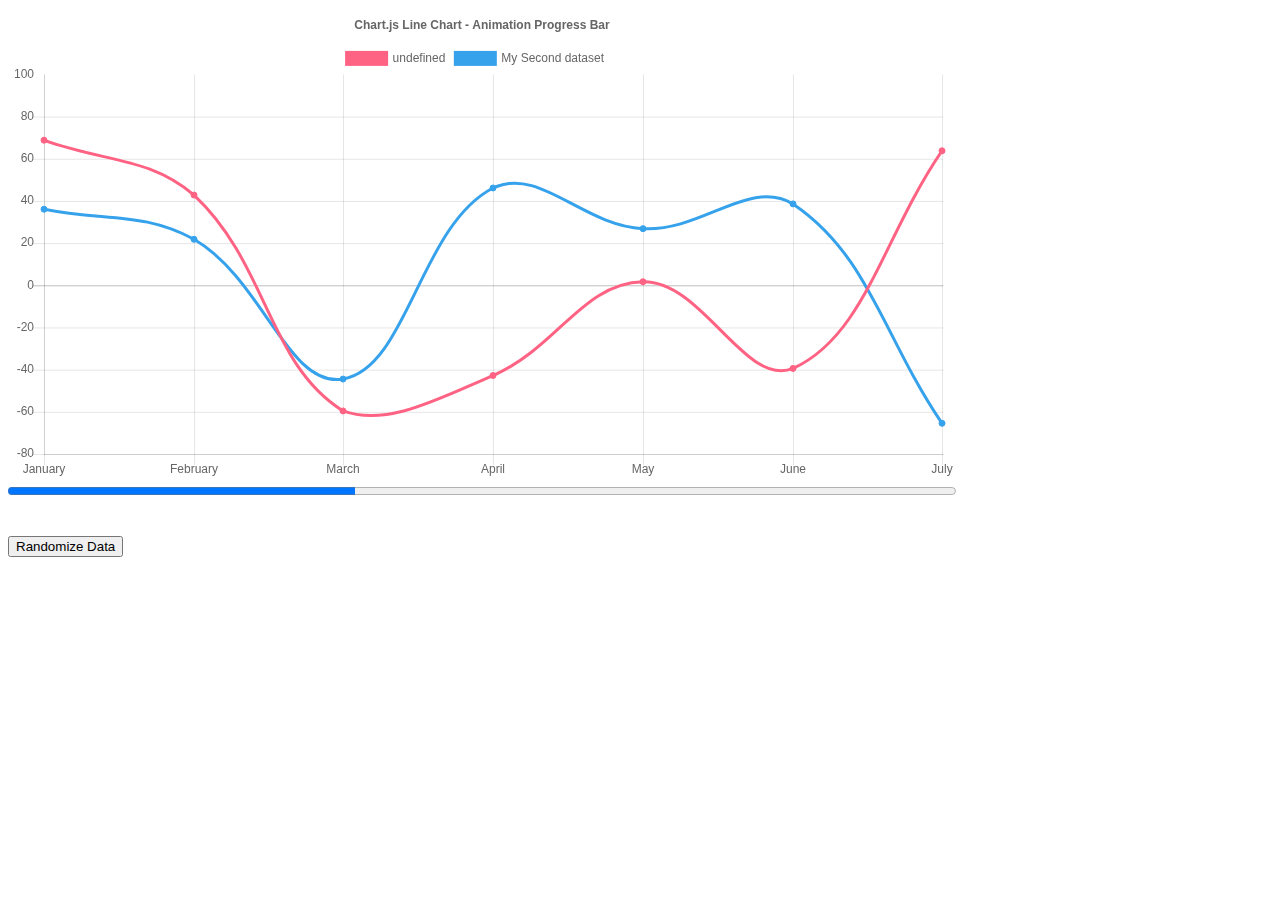
<file: prototipoWeb/dojotInterface/js/samples/advanced/progress-bar.html>
<!doctype html>
<html>
<head>
<title> Animation Callbacks </title>
	<script src="../../Chart.bundle.js"></script>
	<script src="../utils.js"></script>
	<style>
		canvas {
			-moz-user-select: none;
			-webkit-user-select: none;
			-ms-user-select: none;
		}
	</style>
</head>

<body>
	<div style="width: 75%;">
		<canvas id="canvas"></canvas>
		<progress id="animationProgress" max="1" value="0" style="width: 100%"></progress>
	</div>
	<br>
	<br>
	<button id="randomizeData">Randomize Data</button>
	<script>
		var progress = document.getElementById('animationProgress');
		var config = {
			type: 'line',
			data: {
				labels: ['January', 'February', 'March', 'April', 'May', 'June', 'July'],
				datasets: [{
					fill: false,
					borderColor: window.chartColors.red,
					backgroundColor: window.chartColors.red,
					data: [
						randomScalingFactor(),
						randomScalingFactor(),
						randomScalingFactor(),
						randomScalingFactor(),
						randomScalingFactor(),
						randomScalingFactor(),
						randomScalingFactor()
					]
				}, {
					label: 'My Second dataset ',
					fill: false,
					borderColor: window.chartColors.blue,
					backgroundColor: window.chartColors.blue,
					data: [
						randomScalingFactor(),
						randomScalingFactor(),
						randomScalingFactor(),
						randomScalingFactor(),
						randomScalingFactor(),
						randomScalingFactor(),
						randomScalingFactor()
					]
				}]
			},
			options: {
				title: {
					display: true,
					text: 'Chart.js Line Chart - Animation Progress Bar'
				},
				animation: {
					duration: 2000,
					onProgress: function(animation) {
						progress.value = animation.currentStep / animation.numSteps;
					},
					onComplete: function() {
						window.setTimeout(function() {
							progress.value = 0;
						}, 2000);
					}
				}
			}
		};

		window.onload = function() {
			var ctx = document.getElementById('canvas').getContext('2d');
			window.myLine = new Chart(ctx, config);
		};

		document.getElementById('randomizeData').addEventListener('click', function() {
			config.data.datasets.forEach(function(dataset) {
				dataset.data = dataset.data.map(function() {
					return randomScalingFactor();
				});
			});

			window.myLine.update();
		});
	</script>
</body>

</html>
</file>
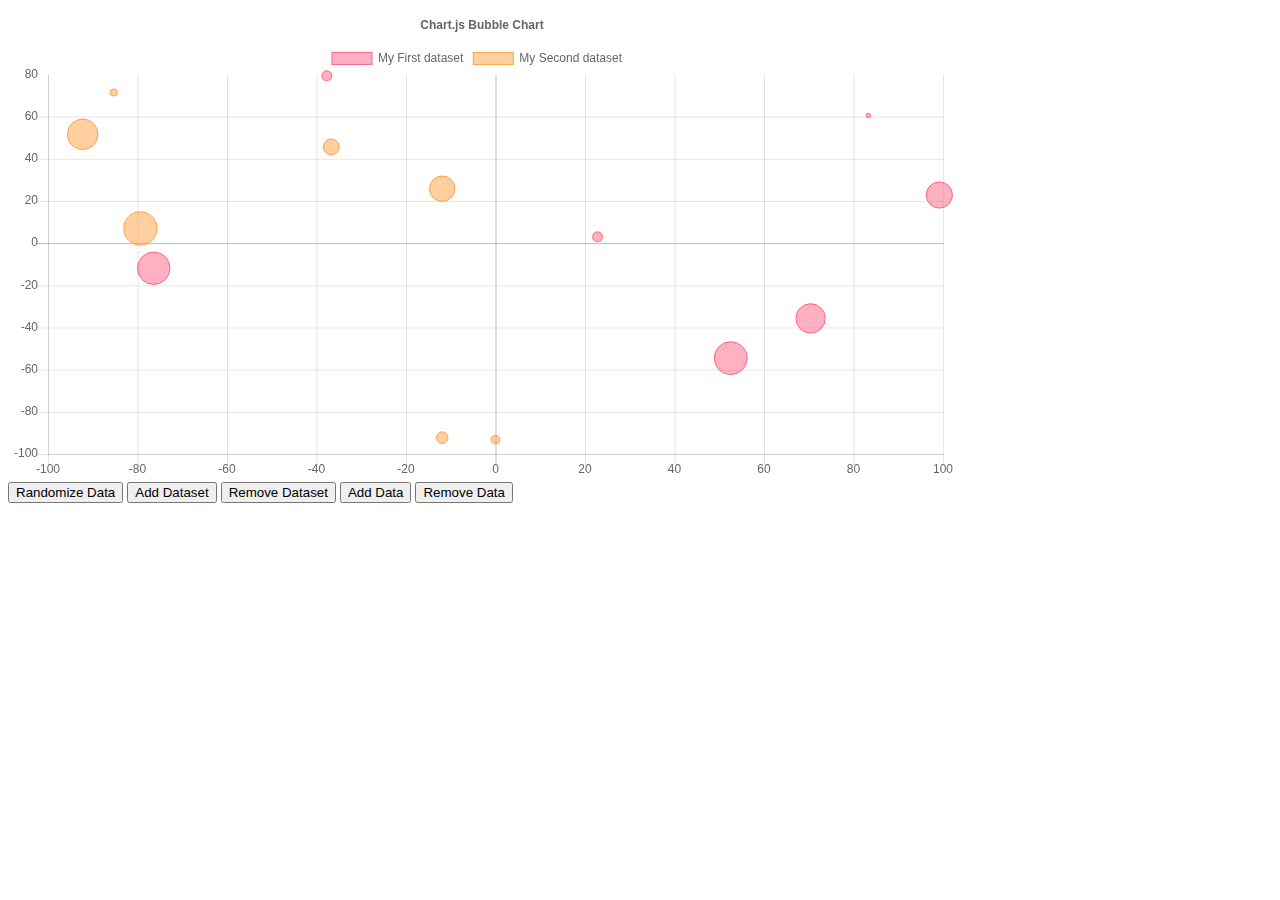
<file: prototipoWeb/dojotInterface/js/samples/charts/bubble.html>
<!doctype html>
<html>

<head>
	<title>Bubble Chart</title>
	<script src="../../Chart.bundle.js"></script>
	<script src="../utils.js"></script>
	<style type="text/css">
		canvas{
			-moz-user-select: none;
			-webkit-user-select: none;
			-ms-user-select: none;
		}
	</style>
</head>

<body>
	<div id="container" style="width: 75%;">
		<canvas id="canvas"></canvas>
	</div>
	<button id="randomizeData">Randomize Data</button>
	<button id="addDataset">Add Dataset</button>
	<button id="removeDataset">Remove Dataset</button>
	<button id="addData">Add Data</button>
	<button id="removeData">Remove Data</button>
	<script>
		var DEFAULT_DATASET_SIZE = 7;

		var addedCount = 0;
		var color = Chart.helpers.color;
		var bubbleChartData = {
			animation: {
				duration: 10000
			},
			datasets: [{
				label: 'My First dataset',
				backgroundColor: color(window.chartColors.red).alpha(0.5).rgbString(),
				borderColor: window.chartColors.red,
				borderWidth: 1,
				data: [{
					x: randomScalingFactor(),
					y: randomScalingFactor(),
					r: Math.abs(randomScalingFactor()) / 5,
				}, {
					x: randomScalingFactor(),
					y: randomScalingFactor(),
					r: Math.abs(randomScalingFactor()) / 5,
				}, {
					x: randomScalingFactor(),
					y: randomScalingFactor(),
					r: Math.abs(randomScalingFactor()) / 5,
				}, {
					x: randomScalingFactor(),
					y: randomScalingFactor(),
					r: Math.abs(randomScalingFactor()) / 5,
				}, {
					x: randomScalingFactor(),
					y: randomScalingFactor(),
					r: Math.abs(randomScalingFactor()) / 5,
				}, {
					x: randomScalingFactor(),
					y: randomScalingFactor(),
					r: Math.abs(randomScalingFactor()) / 5,
				}, {
					x: randomScalingFactor(),
					y: randomScalingFactor(),
					r: Math.abs(randomScalingFactor()) / 5,
				}]
			}, {
				label: 'My Second dataset',
				backgroundColor: color(window.chartColors.orange).alpha(0.5).rgbString(),
				borderColor: window.chartColors.orange,
				borderWidth: 1,
				data: [{
					x: randomScalingFactor(),
					y: randomScalingFactor(),
					r: Math.abs(randomScalingFactor()) / 5,
				}, {
					x: randomScalingFactor(),
					y: randomScalingFactor(),
					r: Math.abs(randomScalingFactor()) / 5,
				}, {
					x: randomScalingFactor(),
					y: randomScalingFactor(),
					r: Math.abs(randomScalingFactor()) / 5,
				}, {
					x: randomScalingFactor(),
					y: randomScalingFactor(),
					r: Math.abs(randomScalingFactor()) / 5,
				}, {
					x: randomScalingFactor(),
					y: randomScalingFactor(),
					r: Math.abs(randomScalingFactor()) / 5,
				}, {
					x: randomScalingFactor(),
					y: randomScalingFactor(),
					r: Math.abs(randomScalingFactor()) / 5,
				}, {
					x: randomScalingFactor(),
					y: randomScalingFactor(),
					r: Math.abs(randomScalingFactor()) / 5,
				}]
			}]
		};

		window.onload = function() {
			var ctx = document.getElementById('canvas').getContext('2d');
			window.myChart = new Chart(ctx, {
				type: 'bubble',
				data: bubbleChartData,
				options: {
					responsive: true,
					title: {
						display: true,
						text: 'Chart.js Bubble Chart'
					},
					tooltips: {
						mode: 'point'
					}
				}
			});
		};

		document.getElementById('randomizeData').addEventListener('click', function() {
			bubbleChartData.datasets.forEach(function(dataset) {
				dataset.data = dataset.data.map(function() {
					return {
						x: randomScalingFactor(),
						y: randomScalingFactor(),
						r: Math.abs(randomScalingFactor()) / 5,
					};
				});
			});
			window.myChart.update();
		});

		var colorNames = Object.keys(window.chartColors);
		document.getElementById('addDataset').addEventListener('click', function() {
			++addedCount;
			var colorName = colorNames[bubbleChartData.datasets.length % colorNames.length];
			var dsColor = window.chartColors[colorName];
			var newDataset = {
				label: 'My added dataset ' + addedCount,
				backgroundColor: color(dsColor).alpha(0.5).rgbString(),
				borderColor: dsColor,
				borderWidth: 1,
				data: []
			};

			for (var index = 0; index < DEFAULT_DATASET_SIZE; ++index) {
				newDataset.data.push({
					x: randomScalingFactor(),
					y: randomScalingFactor(),
					r: Math.abs(randomScalingFactor()) / 5,
				});
			}

			bubbleChartData.datasets.push(newDataset);
			window.myChart.update();
		});

		document.getElementById('addData').addEventListener('click', function() {
			if (bubbleChartData.datasets.length > 0) {
				for (var index = 0; index < bubbleChartData.datasets.length; ++index) {
					bubbleChartData.datasets[index].data.push({
						x: randomScalingFactor(),
						y: randomScalingFactor(),
						r: Math.abs(randomScalingFactor()) / 5,
					});
				}

				window.myChart.update();
			}
		});

		document.getElementById('removeDataset').addEventListener('click', function() {
			bubbleChartData.datasets.splice(0, 1);
			window.myChart.update();
		});

		document.getElementById('removeData').addEventListener('click', function() {
			bubbleChartData.datasets.forEach(function(dataset) {
				dataset.data.pop();
			});

			window.myChart.update();
		});
	</script>
</body>

</html>
</file>
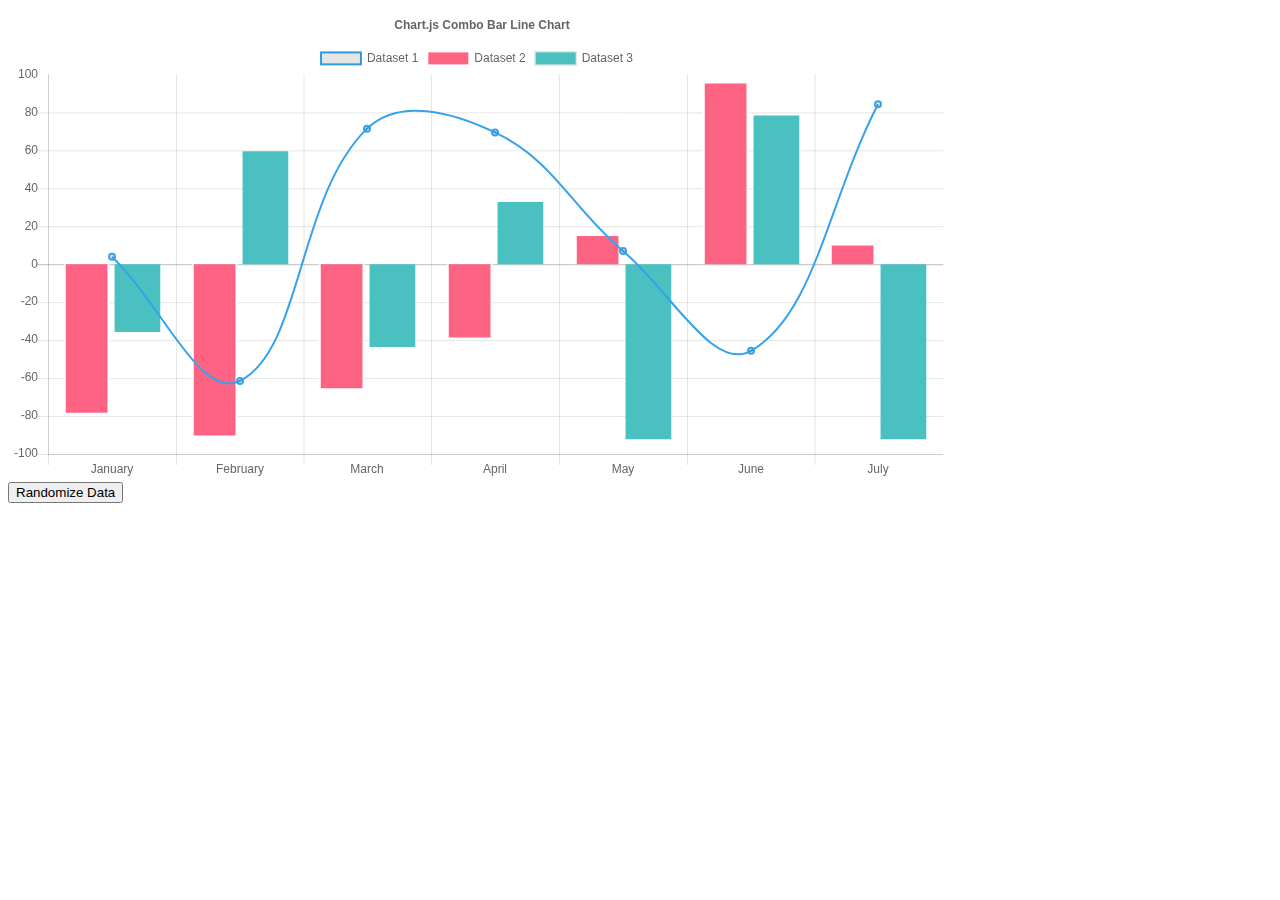
<file: prototipoWeb/dojotInterface/js/samples/charts/combo-bar-line.html>
<!doctype html>
<html>

<head>
	<title>Combo Bar-Line Chart</title>
	<script src="../../Chart.bundle.js"></script>
	<script src="../utils.js"></script>
	<style>
	canvas {
		-moz-user-select: none;
		-webkit-user-select: none;
		-ms-user-select: none;
	}
	</style>
</head>

<body>
	<div style="width: 75%">
		<canvas id="canvas"></canvas>
	</div>
	<button id="randomizeData">Randomize Data</button>
	<script>
		var chartData = {
			labels: ['January', 'February', 'March', 'April', 'May', 'June', 'July'],
			datasets: [{
				type: 'line',
				label: 'Dataset 1',
				borderColor: window.chartColors.blue,
				borderWidth: 2,
				fill: false,
				data: [
					randomScalingFactor(),
					randomScalingFactor(),
					randomScalingFactor(),
					randomScalingFactor(),
					randomScalingFactor(),
					randomScalingFactor(),
					randomScalingFactor()
				]
			}, {
				type: 'bar',
				label: 'Dataset 2',
				backgroundColor: window.chartColors.red,
				data: [
					randomScalingFactor(),
					randomScalingFactor(),
					randomScalingFactor(),
					randomScalingFactor(),
					randomScalingFactor(),
					randomScalingFactor(),
					randomScalingFactor()
				],
				borderColor: 'white',
				borderWidth: 2
			}, {
				type: 'bar',
				label: 'Dataset 3',
				backgroundColor: window.chartColors.green,
				data: [
					randomScalingFactor(),
					randomScalingFactor(),
					randomScalingFactor(),
					randomScalingFactor(),
					randomScalingFactor(),
					randomScalingFactor(),
					randomScalingFactor()
				]
			}]

		};
		window.onload = function() {
			var ctx = document.getElementById('canvas').getContext('2d');
			window.myMixedChart = new Chart(ctx, {
				type: 'bar',
				data: chartData,
				options: {
					responsive: true,
					title: {
						display: true,
						text: 'Chart.js Combo Bar Line Chart'
					},
					tooltips: {
						mode: 'index',
						intersect: true
					}
				}
			});
		};

		document.getElementById('randomizeData').addEventListener('click', function() {
			chartData.datasets.forEach(function(dataset) {
				dataset.data = dataset.data.map(function() {
					return randomScalingFactor();
				});
			});
			window.myMixedChart.update();
		});
	</script>
</body>

</html>
</file>
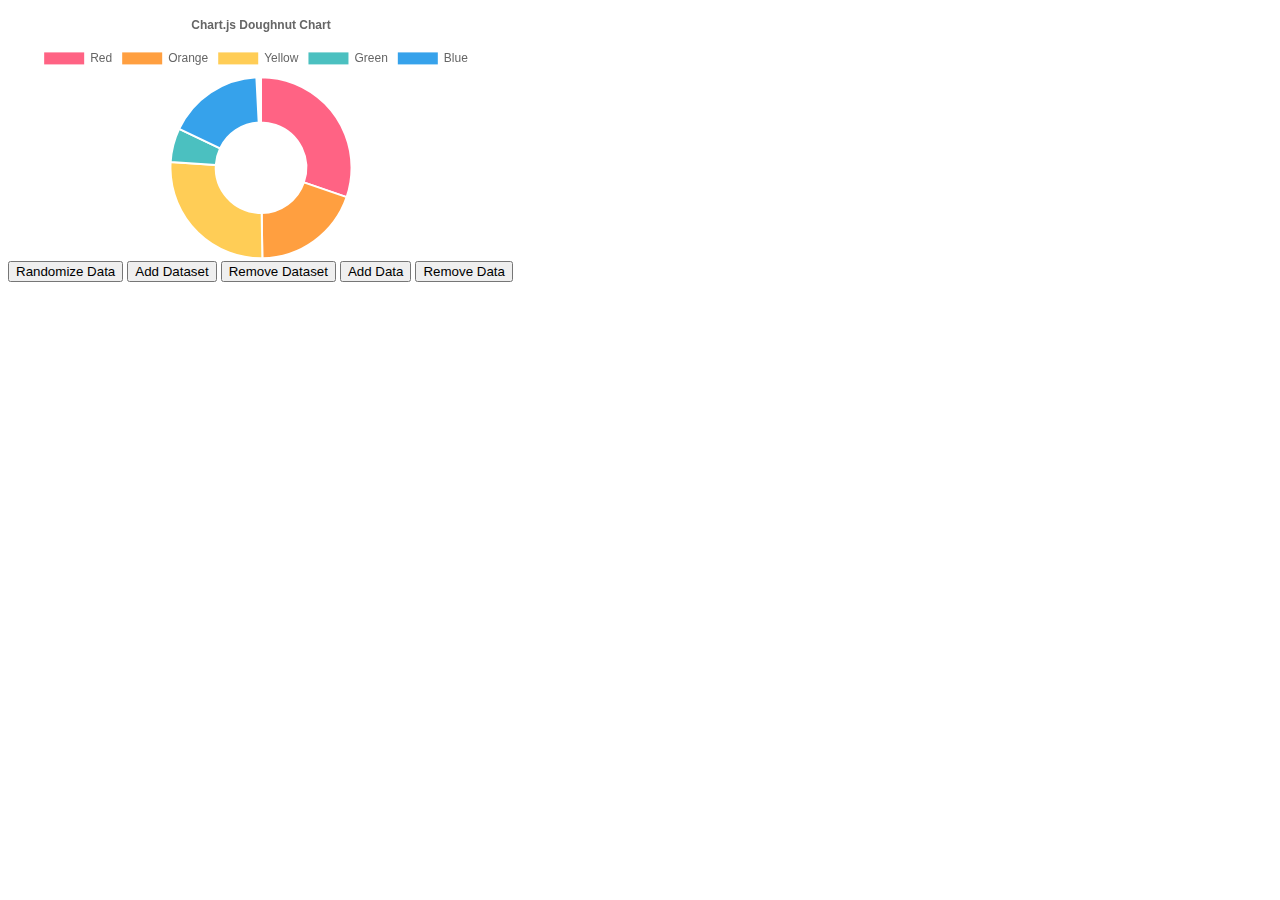
<file: prototipoWeb/dojotInterface/js/samples/charts/doughnut.html>
<!doctype html>
<html>

<head>
	<title>Doughnut Chart</title>
	<script src="../../Chart.bundle.js"></script>
	<script src="../utils.js"></script>
	<style>
	canvas {
		-moz-user-select: none;
		-webkit-user-select: none;
		-ms-user-select: none;
	}
	</style>
</head>

<body>
	<div id="canvas-holder" style="width:40%">
		<canvas id="chart-area"></canvas>
	</div>
	<button id="randomizeData">Randomize Data</button>
	<button id="addDataset">Add Dataset</button>
	<button id="removeDataset">Remove Dataset</button>
	<button id="addData">Add Data</button>
	<button id="removeData">Remove Data</button>
	<script>
		var randomScalingFactor = function() {
			return Math.round(Math.random() * 100);
		};

		var config = {
			type: 'doughnut',
			data: {
				datasets: [{
					data: [
						randomScalingFactor(),
						randomScalingFactor(),
						randomScalingFactor(),
						randomScalingFactor(),
						randomScalingFactor(),
					],
					backgroundColor: [
						window.chartColors.red,
						window.chartColors.orange,
						window.chartColors.yellow,
						window.chartColors.green,
						window.chartColors.blue,
					],
					label: 'Dataset 1'
				}],
				labels: [
					'Red',
					'Orange',
					'Yellow',
					'Green',
					'Blue'
				]
			},
			options: {
				responsive: true,
				legend: {
					position: 'top',
				},
				title: {
					display: true,
					text: 'Chart.js Doughnut Chart'
				},
				animation: {
					animateScale: true,
					animateRotate: true
				}
			}
		};

		window.onload = function() {
			var ctx = document.getElementById('chart-area').getContext('2d');
			window.myDoughnut = new Chart(ctx, config);
		};

		document.getElementById('randomizeData').addEventListener('click', function() {
			config.data.datasets.forEach(function(dataset) {
				dataset.data = dataset.data.map(function() {
					return randomScalingFactor();
				});
			});

			window.myDoughnut.update();
		});

		var colorNames = Object.keys(window.chartColors);
		document.getElementById('addDataset').addEventListener('click', function() {
			var newDataset = {
				backgroundColor: [],
				data: [],
				label: 'New dataset ' + config.data.datasets.length,
			};

			for (var index = 0; index < config.data.labels.length; ++index) {
				newDataset.data.push(randomScalingFactor());

				var colorName = colorNames[index % colorNames.length];
				var newColor = window.chartColors[colorName];
				newDataset.backgroundColor.push(newColor);
			}

			config.data.datasets.push(newDataset);
			window.myDoughnut.update();
		});

		document.getElementById('addData').addEventListener('click', function() {
			if (config.data.datasets.length > 0) {
				config.data.labels.push('data #' + config.data.labels.length);

				var colorName = colorNames[config.data.datasets[0].data.length % colorNames.length];
				var newColor = window.chartColors[colorName];

				config.data.datasets.forEach(function(dataset) {
					dataset.data.push(randomScalingFactor());
					dataset.backgroundColor.push(newColor);
				});

				window.myDoughnut.update();
			}
		});

		document.getElementById('removeDataset').addEventListener('click', function() {
			config.data.datasets.splice(0, 1);
			window.myDoughnut.update();
		});

		document.getElementById('removeData').addEventListener('click', function() {
			config.data.labels.splice(-1, 1); // remove the label first

			config.data.datasets.forEach(function(dataset) {
				dataset.data.pop();
				dataset.backgroundColor.pop();
			});

			window.myDoughnut.update();
		});
	</script>
</body>

</html>
</file>
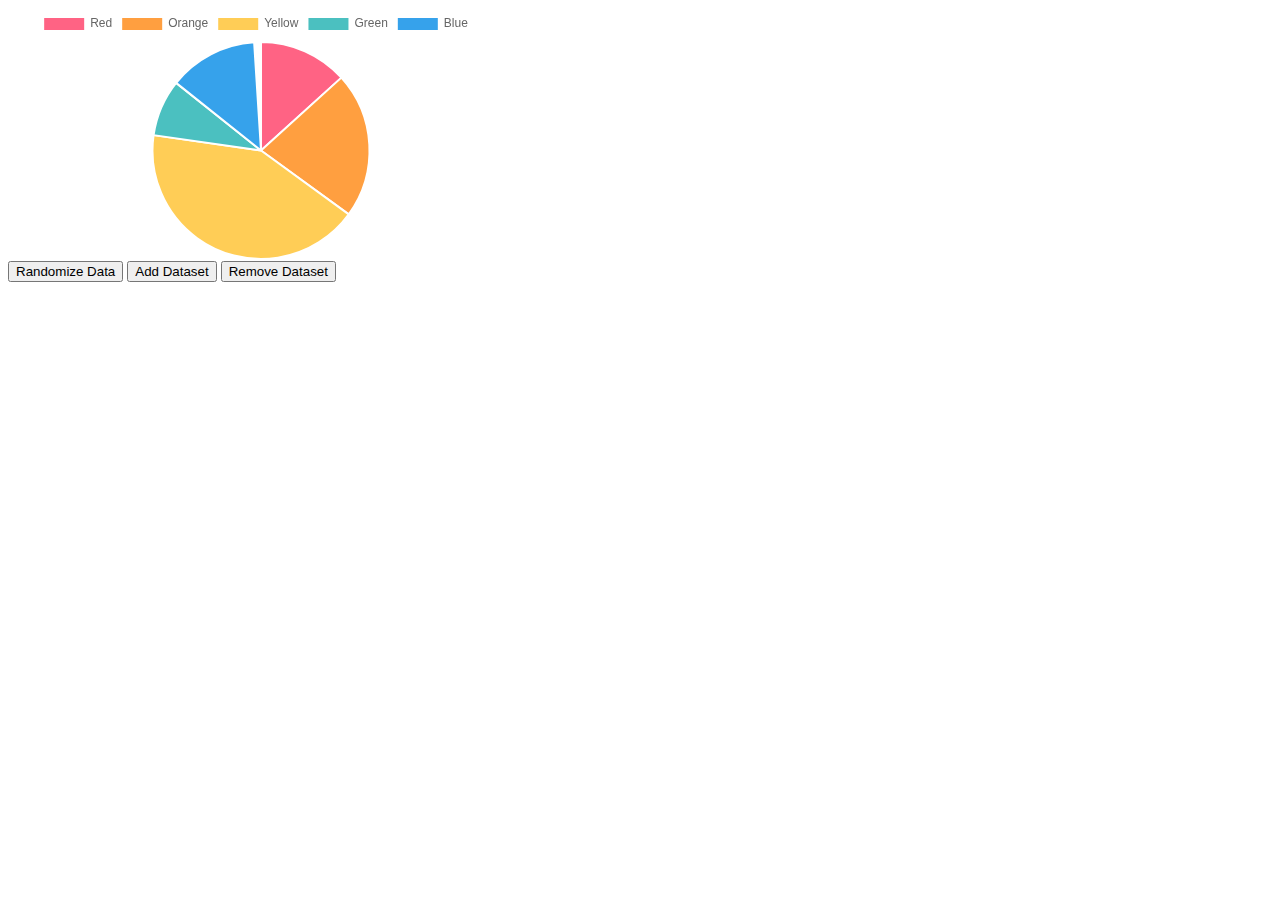
<file: prototipoWeb/dojotInterface/js/samples/charts/pie.html>
<!doctype html>
<html>

<head>
	<title>Pie Chart</title>
	<script src="../../Chart.bundle.js"></script>
	<script src="../utils.js"></script>
</head>

<body>
	<div id="canvas-holder" style="width:40%">
		<canvas id="chart-area"></canvas>
	</div>
	<button id="randomizeData">Randomize Data</button>
	<button id="addDataset">Add Dataset</button>
	<button id="removeDataset">Remove Dataset</button>
	<script>
		var randomScalingFactor = function() {
			return Math.round(Math.random() * 100);
		};

		var config = {
			type: 'pie',
			data: {
				datasets: [{
					data: [
						randomScalingFactor(),
						randomScalingFactor(),
						randomScalingFactor(),
						randomScalingFactor(),
						randomScalingFactor(),
					],
					backgroundColor: [
						window.chartColors.red,
						window.chartColors.orange,
						window.chartColors.yellow,
						window.chartColors.green,
						window.chartColors.blue,
					],
					label: 'Dataset 1'
				}],
				labels: [
					'Red',
					'Orange',
					'Yellow',
					'Green',
					'Blue'
				]
			},
			options: {
				responsive: true
			}
		};

		window.onload = function() {
			var ctx = document.getElementById('chart-area').getContext('2d');
			window.myPie = new Chart(ctx, config);
		};

		document.getElementById('randomizeData').addEventListener('click', function() {
			config.data.datasets.forEach(function(dataset) {
				dataset.data = dataset.data.map(function() {
					return randomScalingFactor();
				});
			});

			window.myPie.update();
		});

		var colorNames = Object.keys(window.chartColors);
		document.getElementById('addDataset').addEventListener('click', function() {
			var newDataset = {
				backgroundColor: [],
				data: [],
				label: 'New dataset ' + config.data.datasets.length,
			};

			for (var index = 0; index < config.data.labels.length; ++index) {
				newDataset.data.push(randomScalingFactor());

				var colorName = colorNames[index % colorNames.length];
				var newColor = window.chartColors[colorName];
				newDataset.backgroundColor.push(newColor);
			}

			config.data.datasets.push(newDataset);
			window.myPie.update();
		});

		document.getElementById('removeDataset').addEventListener('click', function() {
			config.data.datasets.splice(0, 1);
			window.myPie.update();
		});
	</script>
</body>

</html>
</file>
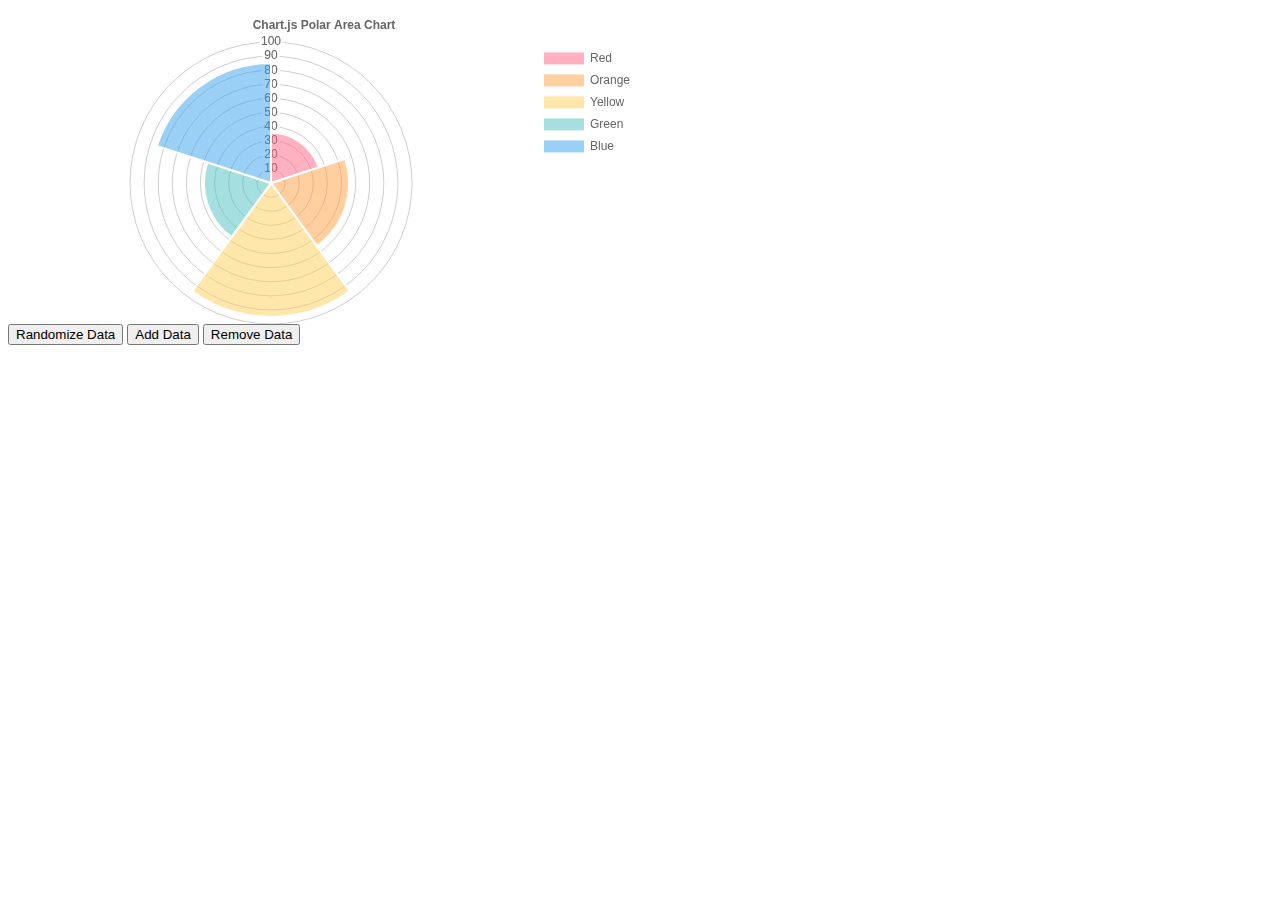
<file: prototipoWeb/dojotInterface/js/samples/charts/polar-area.html>
<!doctype html>
<html>

<head>
	<title>Polar Area Chart</title>
	<script src="../../Chart.bundle.js"></script>
	<script src="../utils.js"></script>
	<style>
		canvas {
			-moz-user-select: none;
			-webkit-user-select: none;
			-ms-user-select: none;
		}
	</style>
</head>

<body>
	<div id="canvas-holder" style="width:50%">
		<canvas id="chart-area"></canvas>
	</div>
	<button id="randomizeData">Randomize Data</button>
	<button id="addData">Add Data</button>
	<button id="removeData">Remove Data</button>
	<script>
		var randomScalingFactor = function() {
			return Math.round(Math.random() * 100);
		};

		var chartColors = window.chartColors;
		var color = Chart.helpers.color;
		var config = {
			data: {
				datasets: [{
					data: [
						randomScalingFactor(),
						randomScalingFactor(),
						randomScalingFactor(),
						randomScalingFactor(),
						randomScalingFactor(),
					],
					backgroundColor: [
						color(chartColors.red).alpha(0.5).rgbString(),
						color(chartColors.orange).alpha(0.5).rgbString(),
						color(chartColors.yellow).alpha(0.5).rgbString(),
						color(chartColors.green).alpha(0.5).rgbString(),
						color(chartColors.blue).alpha(0.5).rgbString(),
					],
					label: 'My dataset' // for legend
				}],
				labels: [
					'Red',
					'Orange',
					'Yellow',
					'Green',
					'Blue'
				]
			},
			options: {
				responsive: true,
				legend: {
					position: 'right',
				},
				title: {
					display: true,
					text: 'Chart.js Polar Area Chart'
				},
				scale: {
					ticks: {
						beginAtZero: true
					},
					reverse: false
				},
				animation: {
					animateRotate: false,
					animateScale: true
				}
			}
		};

		window.onload = function() {
			var ctx = document.getElementById('chart-area');
			window.myPolarArea = Chart.PolarArea(ctx, config);
		};

		document.getElementById('randomizeData').addEventListener('click', function() {
			config.data.datasets.forEach(function(piece, i) {
				piece.data.forEach(function(value, j) {
					config.data.datasets[i].data[j] = randomScalingFactor();
				});
			});
			window.myPolarArea.update();
		});

		var colorNames = Object.keys(window.chartColors);
		document.getElementById('addData').addEventListener('click', function() {
			if (config.data.datasets.length > 0) {
				config.data.labels.push('data #' + config.data.labels.length);
				config.data.datasets.forEach(function(dataset) {
					var colorName = colorNames[config.data.labels.length % colorNames.length];
					dataset.backgroundColor.push(window.chartColors[colorName]);
					dataset.data.push(randomScalingFactor());
				});
				window.myPolarArea.update();
			}
		});
		document.getElementById('removeData').addEventListener('click', function() {
			config.data.labels.pop(); // remove the label first
			config.data.datasets.forEach(function(dataset) {
				dataset.backgroundColor.pop();
				dataset.data.pop();
			});
			window.myPolarArea.update();
		});
	</script>
</body>

</html>
</file>
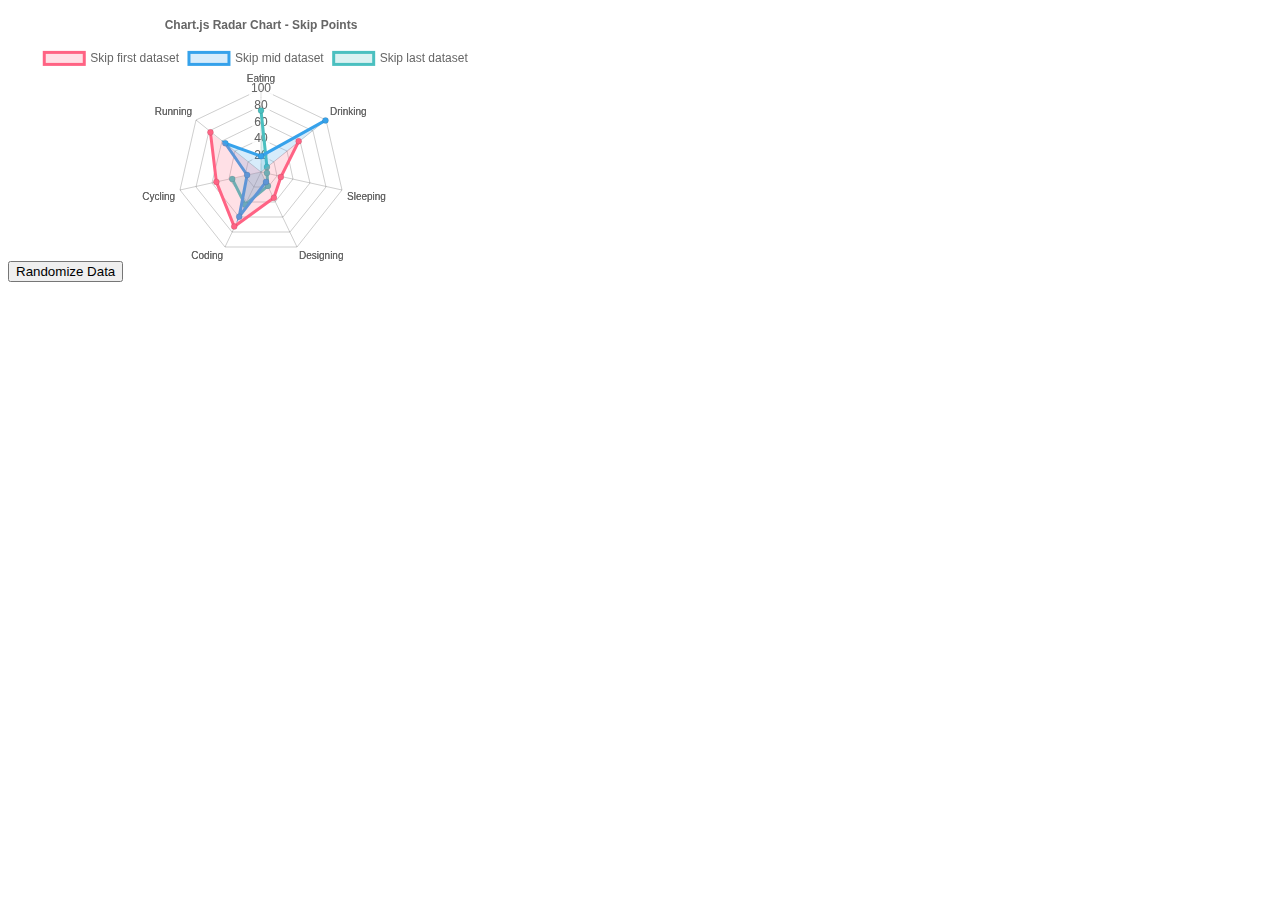
<file: prototipoWeb/dojotInterface/js/samples/charts/radar-skip-points.html>
<!doctype html>
<html>

<head>
	<title>Radar Chart</title>
	<script src="../../Chart.bundle.js"></script>
	<script src="../utils.js"></script>
	<style>
		canvas {
			-moz-user-select: none;
			-webkit-user-select: none;
			-ms-user-select: none;
		}
	</style>
</head>

<body>
	<div style="width:40%">
		<canvas id="canvas"></canvas>
	</div>
	<button id="randomizeData">Randomize Data</button>
	<script>
		var randomScalingFactor = function() {
			return Math.round(Math.random() * 100);
		};

		var color = Chart.helpers.color;
		var config = {
			type: 'radar',
			data: {
				labels: ['Eating', 'Drinking', 'Sleeping', 'Designing', 'Coding', 'Cycling', 'Running'],
				datasets: [{
					label: 'Skip first dataset',
					borderColor: window.chartColors.red,
					backgroundColor: color(window.chartColors.red).alpha(0.2).rgbString(),
					pointBackgroundColor: window.chartColors.red,
					data: [
						NaN,
						randomScalingFactor(),
						randomScalingFactor(),
						randomScalingFactor(),
						randomScalingFactor(),
						randomScalingFactor(),
						randomScalingFactor()
					]
				}, {
					label: 'Skip mid dataset',
					borderColor: window.chartColors.blue,
					backgroundColor: color(window.chartColors.blue).alpha(0.2).rgbString(),
					pointBackgroundColor: window.chartColors.blue,
					data: [
						randomScalingFactor(),
						randomScalingFactor(),
						NaN,
						randomScalingFactor(),
						randomScalingFactor(),
						randomScalingFactor(),
						randomScalingFactor()
					]
				}, {
					label: 'Skip last dataset',
					borderColor: window.chartColors.green,
					backgroundColor: color(window.chartColors.green).alpha(0.2).rgbString(),
					pointBackgroundColor: window.chartColors.green,
					data: [
						randomScalingFactor(),
						randomScalingFactor(),
						randomScalingFactor(),
						randomScalingFactor(),
						randomScalingFactor(),
						randomScalingFactor(),
						NaN
					]
				}]
			},
			options: {
				title: {
					display: true,
					text: 'Chart.js Radar Chart - Skip Points'
				},
				elements: {
					line: {
						tension: 0.0,
					}
				},
				scale: {
					beginAtZero: true,
				}
			}
		};

		window.onload = function() {
			window.myRadar = new Chart(document.getElementById('canvas'), config);
		};

		document.getElementById('randomizeData').addEventListener('click', function() {
			config.data.datasets.forEach(function(dataset) {
				dataset.data = dataset.data.map(function() {
					return randomScalingFactor();
				});

			});

			window.myRadar.update();
		});
	</script>
</body>

</html>
</file>
<file: prototipoWeb/dojotInterface/css/rotating-card.css>
body {
	margin-top: 60px;
	font-size: 14px;
	font-family: "Helvetica Nueue",Arial,Verdana,sans-serif;
	background-color: #E5E9ED;
}
.btn:hover,
.btn:focus,
.btn:active{
    outline: 0 !important;
}
/* entire container, keeps perspective */
.card-container {
	  -webkit-perspective: 800px;
   -moz-perspective: 800px;
     -o-perspective: 800px;
        perspective: 800px;
        margin-bottom: 30px;
}
/* flip the pane when hovered */
.card-container:not(.manual-flip):hover .card,
.card-container.hover.manual-flip .card{
	-webkit-transform: rotateY( 180deg );
-moz-transform: rotateY( 180deg );
 -o-transform: rotateY( 180deg );
    transform: rotateY( 180deg );
}


.card-container.static:hover .card,
.card-container.static.hover .card {
	-webkit-transform: none;
-moz-transform: none;
 -o-transform: none;
    transform: none;
}
/* flip speed goes here */
.card {
	 -webkit-transition: -webkit-transform .5s;
   -moz-transition: -moz-transform .5s;
     -o-transition: -o-transform .5s;
        transition: transform .5s;
-webkit-transform-style: preserve-3d;
   -moz-transform-style: preserve-3d;
     -o-transform-style: preserve-3d;
        transform-style: preserve-3d;
	position: relative;
}

/* hide back of pane during swap */
.front, .back {
	-webkit-backface-visibility: hidden;
   -moz-backface-visibility: hidden;
     -o-backface-visibility: hidden;
        backface-visibility: hidden;
	position: absolute;
	top: 0;
	left: 0;
	background-color: #FFF;
    box-shadow: 0 1px 3px 0 rgba(0, 0, 0, 0.14);
}

/* front pane, placed above back */
.front {
	z-index: 2;
}

/* back, initially hidden pane */
.back {
		-webkit-transform: rotateY( 180deg );
   -moz-transform: rotateY( 180deg );
     -o-transform: rotateY( 180deg );
        transform: rotateY( 180deg );
        z-index: 3;
}

.back .btn-simple{
    position: absolute;
    left: 0;
    bottom: 4px;
}
/*        Style       */


.card{
    background: none repeat scroll 0 0 #FFFFFF;
    border-radius: 4px;
    color: #444444;
}
.card-container, .front, .back {
	width: 100%;
	height: 420px;
	border-radius: 4px;
}
.card .cover{
    height: 105px;
    overflow: hidden;
    border-radius: 4px 4px 0 0;
}
.card .cover img{
    width: 100%;
}
.card .user{
    border-radius: 50%;
    display: block;
    height: 120px;
    margin: -55px auto 0;
    overflow: hidden;
    width: 120px;
}
.card .user img{
    background: none repeat scroll 0 0 #FFFFFF;
    border: 4px solid #FFFFFF;
    width: 100%;
}

.card .content{
    background-color: rgba(0, 0, 0, 0);
    box-shadow: none;
    padding: 10px 20px 20px;
}
.card .content .main {
    min-height: 160px;
}
.card .back .content .main {
    height: 215px;
}
.card .name {
    font-size: 22px;
    line-height: 28px;
    margin: 10px 0 0;
    text-align: center;
    text-transform: capitalize;
}
.card h5{
    margin: 5px 0;
    font-weight: 400;
    line-height: 20px;
}
.card .profession{
    color: #999999;
    text-align: center;
    margin-bottom: 20px;
}
.card .footer {
    border-top: 1px solid #EEEEEE;
    color: #999999;
    margin: 30px 0 0;
    padding: 10px 0 0;
    text-align: center;
}
.card .footer .social-links{
    font-size: 18px;
}
.card .footer .social-links a{
    margin: 0 7px;
}
.card .footer .btn-simple{
    margin-top: -6px;
}
.card .header {
    padding: 15px 20px;
    height: 90px;
}
.card .motto{
    border-bottom: 1px solid #EEEEEE;
    color: #999999;
    font-size: 14px;
    font-weight: 400;
    padding-bottom: 10px;
    text-align: center;
}

.card .stats-container{
	width: 100%;
	margin-top: 50px;
}
.card .stats{
	display: block;
	float: left;
	width: 33.333333%;
	text-align: center;
}

.card .stats:first-child{
	border-right: 1px solid #EEEEEE;
}
.card .stats:last-child{
	border-left: 1px solid #EEEEEE;
}
.card .stats h4{
	font-weight: 300;
	margin-bottom: 5px;
}
.card .stats p{
	color: #777777;
}
/*      Just for presentation        */

.title{
    color: #506A85;
    text-align: center;
    font-weight: 300;
    font-size: 44px;
    margin-bottom: 90px;
    line-height: 90%;
}
.title small{
    font-size: 17px;
    color: #999;
    text-transform: uppercase;
    margin: 0;
}
.space-30{
	height: 30px;
	display: block;
}
.space-50{
    height: 50px;
    display: block;
}
.space-200{
    height: 200px;
    display: block;
}
.white-board{
    background-color: #FFFFFF;
    min-height: 200px;
    padding: 60px 60px 20px;
}
.ct-heart{
    color: #F74933;
}

 pre.prettyprint{
    background-color: #ffffff;
    border: 1px solid #999;
    margin-top: 20px;
    padding: 20px;
    text-align: left;
}
.atv, .str{
    color: #05AE0E;
}
.tag, .pln, .kwd{
     color: #3472F7;
}
.atn{
  color: #2C93FF;
}
.pln{
   color: #333;
}
.com{
    color: #999;
}

.btn-simple{
    opacity: .8;
    color: #666666;
    background-color: transparent;
}

.btn-simple:hover,
.btn-simple:focus{
    background-color: transparent;
    box-shadow: none;
    opacity: 1;
}
.btn-simple i{
    font-size: 16px;
}

.navbar-brand-logo{
    padding: 0;
}
.navbar-brand-logo .logo{
    border: 1px solid #333333;
    border-radius: 50%;
    float: left;
    overflow: hidden;
    width: 60px;
}
.navbar .navbar-brand-logo .brand{
    color: #FFFFFF;
    float: left;
    font-size: 18px;
    font-weight: 400;
    line-height: 20px;
    margin-left: 10px;
    margin-top: 10px;
    width: 60px;
}
.navbar-default .navbar-brand-logo .brand{
    color: #555;
}


/*       Fix bug for IE      */

@media screen and (-ms-high-contrast: active), (-ms-high-contrast: none) {
    .front, .back{
        -ms-backface-visibility: visible;
        backface-visibility: visible;
    }

    .back {
        visibility: hidden;
        -ms-transition: all 0.2s cubic-bezier(.92,.01,.83,.67);
    }
    .front{
        z-index: 4;
    }
    .card-container:not(.manual-flip):hover .back,
    .card-container.manual-flip.hover .back{
        z-index: 5;
        visibility: visible;
    }
}
</file>
<file: prototipoWeb/dojotInterface/css/cardDetail.css>
body {
			background: #fff; 
		}
		
		.frontCustomFront {
			background-image: linear-gradient(to bottom, #999, #eee);
			border-radius:5px;
		}

		.frontCustomback {
			background-image: linear-gradient(to bottom, #aaa, #eee);
			border-radius:5px;
		}

		.verticalSpacer150{height:150px;}
		.verticalSpacer50{height:50px;}
		.verticalSpacer40{height:40px;}
		.verticalSpacer30{height:30px;}
		.verticalSpacer20{height:20px;}
		.verticalSpacer15{height:15px;}
		.verticalSpacer10{height:10px;}
		.verticalSpacer5{height:5px;}
		.verticalSpacer4{height:4px;}
		.verticalSpacer3{height:3px;}
		.verticalSpacer2{height:2px;}
		
		.tituloCardVermelho {
			background:#ae1700;
			height:28px;
			width:200px;
			margin-left:-20px;
			padding-left:5px;
			transition: background 1s linear;
		}

		.tituloCardVermelhoDescricoes {
			background:#ae1700;
			width:90px;
			padding:2px;
			padding-left:5px;
			transition: background 1s linear;
		}

		.tituloCardAzulDescricoes {
			background:#0a4058;
			width:90px;
			padding:2px;
			padding-left:5px;
			transition: background 1s linear;
		}

		.tituloCardVerdeDescricoes {
			background:#18721b;
			width:90px;
			padding:2px;
			padding-left:5px;
			transition: background 1s linear;
		}

		.tituloCardLaranjaDescricoes {
			background:#fb9600;
			width:90px;
			padding:2px;
			padding-left:5px;
			transition: background 1s linear;
		}		

		.tituloCardLaranja {
			background:#fb9600;
			height:28px;
			width:200px;
			margin-left:-20px;
			padding-left:5px;
			transition: background 1s linear;
		}

		.tituloCardAzul {
			background:#0a4058;
			height:28px;
			width:200px;
			margin-left:-20px;
			padding-left:5px;
			transition: background 1s linear;
		}

		.tituloCardVerde {
			background:#18721b;
			height:28px;
			width:200px;
			margin-left:-20px;
			padding-left:5px;
			transition: background 1s linear;
		}
		

		.tituloCardLabel {
			color:#fff;
			font-family: Arial;
			font-size:20px;
			font-weight:bold;
			transition: background 1s linear;
		}
		
		
		body{
			background: url('../images/fundo_1.jpg')no-repeat;background-size: cover; 
			overflow:hidden;
		}
</file>
<file: prototipoWeb/dojotInterface/css/cards.css>
body {
			background: #fff; 
		}
		
		.frontCustomFront {
			background-image: linear-gradient(to bottom, #999, #eee);
			border-radius:5px;
		}

		.frontCustomback {
			background:#eee;
			border-radius:5px;
		}

		.verticalSpacer150{height:150px;}
		.verticalSpacer50{height:50px;}
		.verticalSpacer40{height:40px;}
		.verticalSpacer30{height:30px;}
		.verticalSpacer20{height:20px;}
		.verticalSpacer15{height:15px;}
		.verticalSpacer10{height:10px;}
		.verticalSpacer5{height:5px;}
		.verticalSpacer4{height:4px;}
		.verticalSpacer3{height:3px;}
		.verticalSpacer2{height:2px;}
		
		.tituloCardVermelho {
			background:#ae1700;
			height:28px;
			width:200px;
			margin-left:-20px;
			padding-left:5px;
			transition: background 1s linear;
		}

		.tituloCardVermelhoDescricoes {
			background:#ae1700;
			width:90px;
			padding:2px;
			padding-left:5px;
			transition: background 1s linear;
		}

		.tituloCardAzulDescricoes {
			background:#0a4058;
			width:90px;
			padding:2px;
			padding-left:5px;
			transition: background 1s linear;
		}

		.tituloCardVerdeDescricoes {
			background:#18721b;
			width:90px;
			padding:2px;
			padding-left:5px;
			transition: background 1s linear;
		}

		.tituloCardLaranjaDescricoes {
			background:#fb9600;
			width:90px;
			padding:2px;
			padding-left:5px;
			transition: background 1s linear;
		}		

		.tituloCardLaranja {
			background:#fb9600;
			height:28px;
			width:200px;
			margin-left:-20px;
			padding-left:5px;
			transition: background 1s linear;
		}

		.tituloCardAzul {
			background:#0a4058;
			height:28px;
			width:200px;
			margin-left:-20px;
			padding-left:5px;
			transition: background 1s linear;
		}

		.tituloCardVerde {
			background:#18721b;
			height:28px;
			width:200px;
			margin-left:-20px;
			padding-left:5px;
			transition: background 1s linear;
		}
		

		.tituloCardLabel {
			color:#fff;
			font-family: Arial;
			font-size:20px;
			font-weight:bold;
			transition: background 1s linear;
		}
		
		
		body{
			background: url('../images/fundo_1.jpg')no-repeat;background-size: cover; 
			overflow:hidden;
		}
</file>
<file: prototipoWeb/dojotInterface/js/samples/style.css>
@import url('https://maxcdn.bootstrapcdn.com/font-awesome/4.7.0/css/font-awesome.min.css');
@import url('https://fonts.googleapis.com/css?family=Lato:100,300,400,700,900');

body, html {
	color: #333538;
	font-family: 'Lato', sans-serif;
	line-height: 1.6;
	padding: 0;
	margin: 0;
}

a {
	color: #f27173;
	text-decoration: none;
}

a:hover {
	color: #e25f5f;
	text-decoration: underline;
}

.content {
	max-width: 800px;
	margin: auto;
	padding: 16px 32px;
}

.header {
	text-align: center;
	padding: 32px 0;
}

.wrapper {
	min-height: 400px;
	padding: 16px 0;
	position: relative;
}

.wrapper.col-2 {
	display: inline-block;
	min-height: 256px;
	width: 49%;
}

@media (max-width: 400px) {
	.wrapper.col-2 {
		width: 100%
	}
}

.wrapper canvas {
	-moz-user-select: none;
	-webkit-user-select: none;
	-ms-user-select: none;
}

.toolbar {
	display: flex;
}

.toolbar > * {
	margin: 0 8px 0 0;
}

.btn {
	background-color: #aaa;
	border-radius: 4px;
	color: white;
	padding: 0.25rem 0.75rem;
}

.btn .fa {
	font-size: 1rem;
}

.btn:hover {
	background-color: #888;
	color: white;
	text-decoration: none;
}

.btn-chartjs { background-color: #f27173; }
.btn-chartjs:hover { background-color: #e25f5f; }
.btn-docs:hover { background-color: #2793db; }
.btn-docs { background-color: #36A2EB; }
.btn-docs:hover { background-color: #2793db; }
.btn-gh { background-color: #444; }
.btn-gh:hover { background-color: #333; }

.btn-on {
	border-style: inset;
}

.chartjs-title {
	font-size: 2rem;
	font-weight: 600;
	white-space: nowrap;
}

.chartjs-title::before {
	background-image: url(logo.svg);
	background-position: left center;
	background-repeat: no-repeat;
	background-size: 40px;
	content: 'Chart.js | ';
	color: #f27173;
	font-weight: 600;
	padding-left: 48px;
}

.chartjs-caption {
	font-size: 1.2rem;
}

.chartjs-links {
	display: flex;
	justify-content: center;
	padding: 8px 0;
}

.chartjs-links a {
	align-items: center;
	display: flex;
	font-size: 0.9rem;
	margin: 0.2rem;
}

.chartjs-links .fa:before {
	margin-right: 0.5em;
}

.samples-category {
	display: inline-block;
	margin-bottom: 32px;
	vertical-align: top;
	width: 25%;
}

.samples-category > .title {
	color: #aaa;
	font-weight: 300;
	font-size: 1.5rem;
}

.samples-category:hover > .title {
	color: black;
}

.samples-category > .items {
	padding: 8px 0;
}

.samples-entry {
	padding: 0 0 4px 0;
}

.samples-entry > .title {
	font-weight: 700;
}

@media (max-width: 640px) {
	.samples-category { width: 33%; }
}

@media (max-width: 512px) {
	.samples-category { width: 50%; }
}

@media (max-width: 420px) {
	.chartjs-caption { font-size: 1.05rem; }
	.chartjs-title::before { content: ''; }
	.chartjs-links a { flex-direction: column; }
	.chartjs-links .fa { margin: 0 }
	.samples-category { width: 100%; }
}

.analyser table {
	color: #333;
	font-size: 0.9rem;
	margin: 8px 0;
	width: 100%
}

.analyser th {
	background-color: #f0f0f0;
	padding: 2px;
}

.analyser td {
	padding: 2px;
	text-align: center;
}
</file>
<file: prototipoWeb/dojotInterface/css/style.css>
@import url('https://maxcdn.bootstrapcdn.com/font-awesome/4.7.0/css/font-awesome.min.css');
@import url('https://fonts.googleapis.com/css?family=Lato:100,300,400,700,900');

body, html {
	color: #333538;
	font-family: 'Lato', sans-serif;
	line-height: 1.6;
	padding: 0;
	margin: 0;
}

a {
	color: #f27173;
	text-decoration: none;
}

a:hover {
	color: #e25f5f;
	text-decoration: underline;
}

.content {
	max-width: 800px;
	margin: auto;
	padding: 16px 32px;
}

.header {
	text-align: center;
	padding: 32px 0;
}

.wrapper {
	min-height: 400px;
	padding: 16px 0;
	position: relative;
}

.wrapper.col-2 {
	display: inline-block;
	min-height: 256px;
	width: 49%;
}

@media (max-width: 400px) {
	.wrapper.col-2 {
		width: 100%
	}
}

.wrapper canvas {
	-moz-user-select: none;
	-webkit-user-select: none;
	-ms-user-select: none;
}

.toolbar {
	display: flex;
}

.toolbar > * {
	margin: 0 8px 0 0;
}

.btn {
	background-color: #aaa;
	border-radius: 4px;
	color: white;
	padding: 0.25rem 0.75rem;
}

.btn .fa {
	font-size: 1rem;
}

.btn:hover {
	background-color: #888;
	color: white;
	text-decoration: none;
}

.btn-chartjs { background-color: #f27173; }
.btn-chartjs:hover { background-color: #e25f5f; }
.btn-docs:hover { background-color: #2793db; }
.btn-docs { background-color: #36A2EB; }
.btn-docs:hover { background-color: #2793db; }
.btn-gh { background-color: #444; }
.btn-gh:hover { background-color: #333; }

.btn-on {
	border-style: inset;
}

.chartjs-title {
	font-size: 2rem;
	font-weight: 600;
	white-space: nowrap;
}

.chartjs-title::before {
	background-image: url(logo.svg);
	background-position: left center;
	background-repeat: no-repeat;
	background-size: 40px;
	content: 'Chart.js | ';
	color: #f27173;
	font-weight: 600;
	padding-left: 48px;
}

.chartjs-caption {
	font-size: 1.2rem;
}

.chartjs-links {
	display: flex;
	justify-content: center;
	padding: 8px 0;
}

.chartjs-links a {
	align-items: center;
	display: flex;
	font-size: 0.9rem;
	margin: 0.2rem;
}

.chartjs-links .fa:before {
	margin-right: 0.5em;
}

.samples-category {
	display: inline-block;
	margin-bottom: 32px;
	vertical-align: top;
	width: 25%;
}

.samples-category > .title {
	color: #aaa;
	font-weight: 300;
	font-size: 1.5rem;
}

.samples-category:hover > .title {
	color: black;
}

.samples-category > .items {
	padding: 8px 0;
}

.samples-entry {
	padding: 0 0 4px 0;
}

.samples-entry > .title {
	font-weight: 700;
}

@media (max-width: 640px) {
	.samples-category { width: 33%; }
}

@media (max-width: 512px) {
	.samples-category { width: 50%; }
}

@media (max-width: 420px) {
	.chartjs-caption { font-size: 1.05rem; }
	.chartjs-title::before { content: ''; }
	.chartjs-links a { flex-direction: column; }
	.chartjs-links .fa { margin: 0 }
	.samples-category { width: 100%; }
}

.analyser table {
	color: #333;
	font-size: 0.9rem;
	margin: 8px 0;
	width: 100%
}

.analyser th {
	background-color: #f0f0f0;
	padding: 2px;
}

.analyser td {
	padding: 2px;
	text-align: center;
}
</file>
